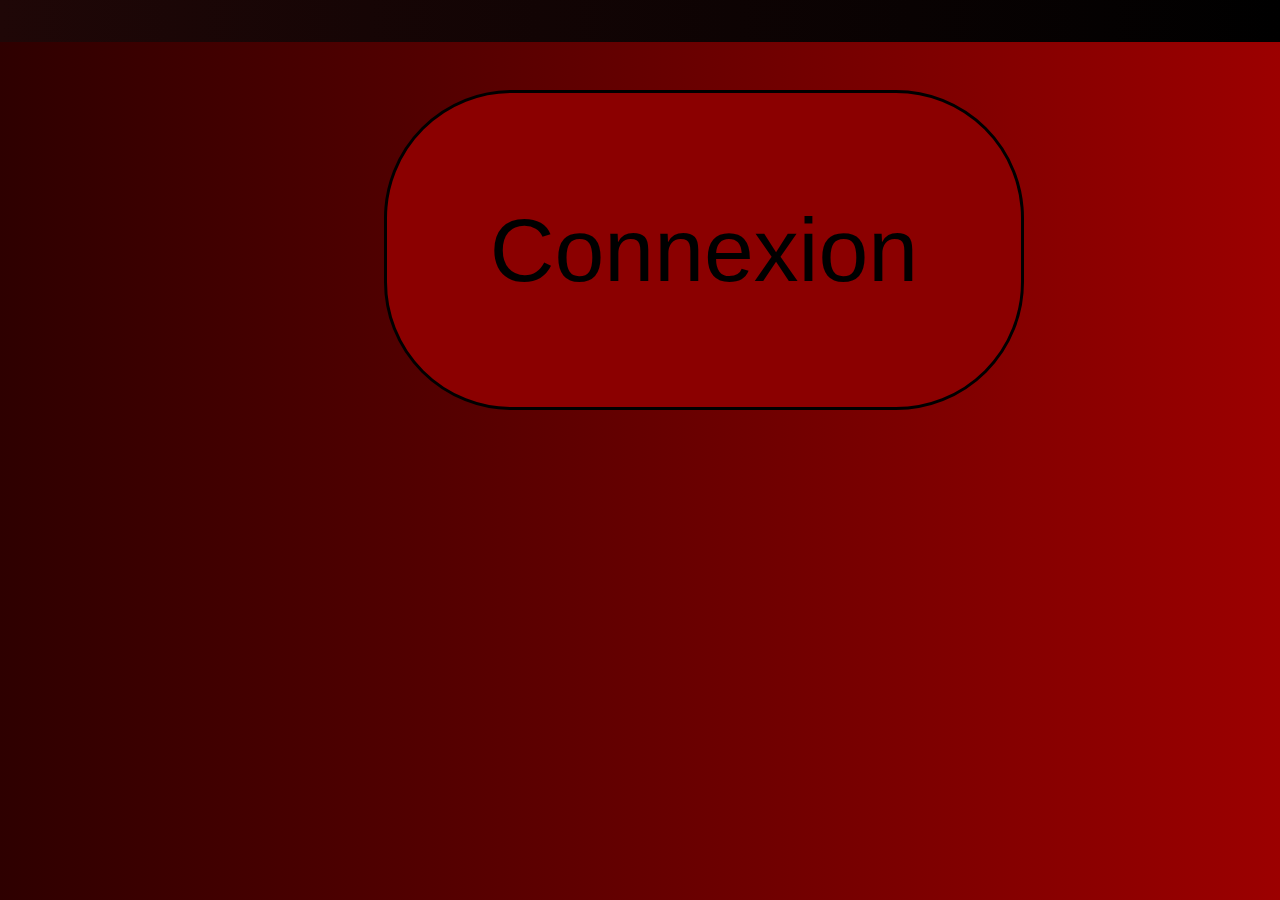
<file: Site pour quiz PHP/index.html>
<!DOCTYPE html>
<html lang="fr">
<head>
    <meta charset="UTF-8">
    <meta name="viewport" content="width=device-width, initial-scale=1.0">
    <link rel="stylesheet" href="site.css">
    <title>Accueil</title>
</head>
<body></body>
    <p></p>
    <div class="header_accueil">
    <div class="connexion-box2">
        <button class="button-mainlogin" onclick="window.location.href='connexion.html'">Connexion</button>
    </div>
    
</body>
</html>
</file>
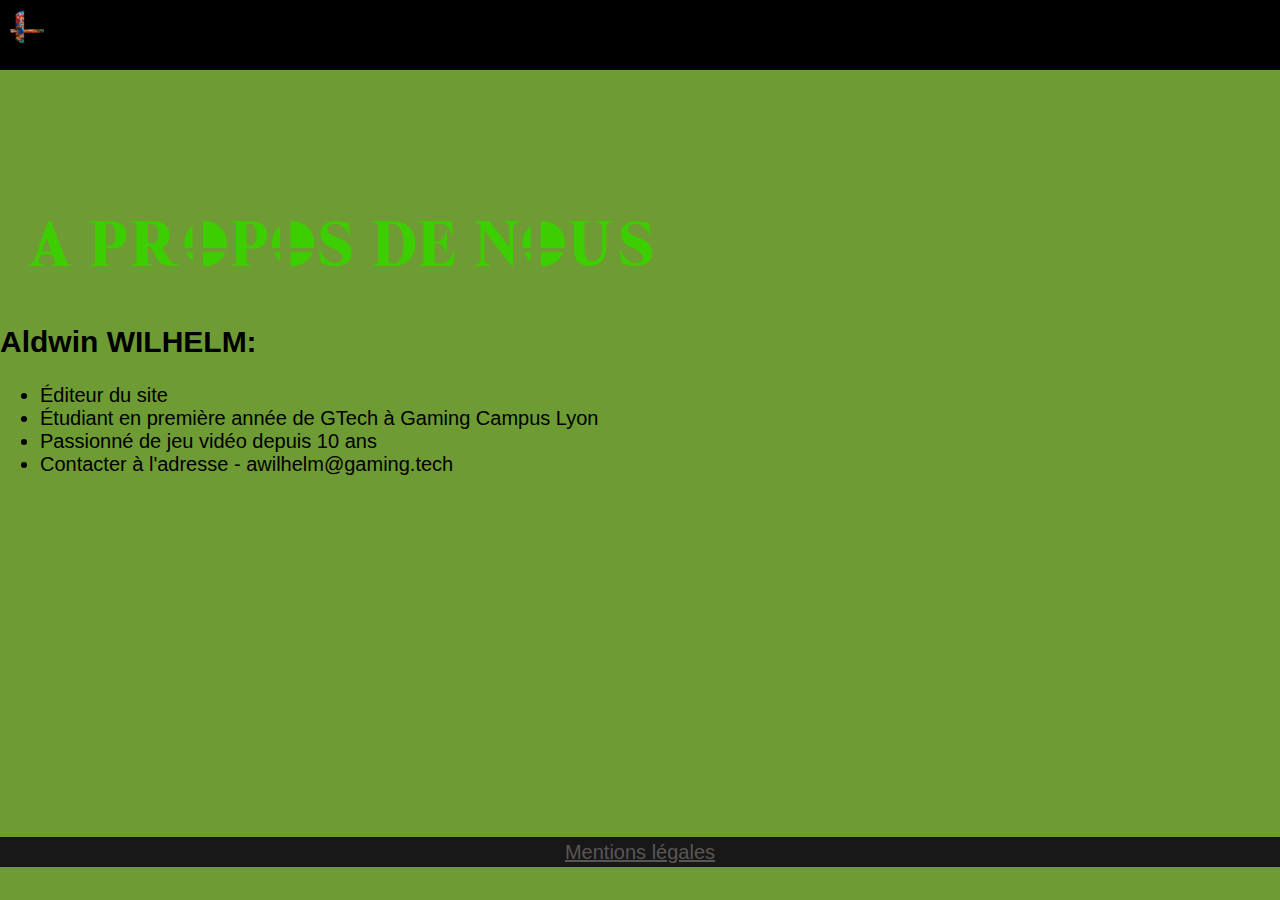
<file: aproposdenous.html>
<!DOCTYPE html>

<link href="projet-smash.css" rel="stylesheet" type="text/css" />
<html>
  

  <head>
    
    <title>A propos de nous</title>
    <div class="bend">
      <a href="projet-smash.html">
      <img src="images/logo_smash.png" alt="Home Icon" class="icon" width="70"> 
      </a>
    </div>
  
    <div class="titlevert"><img src="images/aproposdenous.png"></div>
  </head>
   
  <body>
    <style>
      body{
        position: absolute;
        background-color: rgb(110, 155, 51) ;
        top: 20%;
        height: 73%;
        width: 100%;
        font: oblique;
        font-size: 20px;
        font-family: Impact, Haettenschweiler, 'Arial Narrow Bold', sans-serif;
        color: rgb(0, 0, 0);
      }
    </style>
    <h2>Aldwin WILHELM:</h2>
    <ul>
    <li>Éditeur du site</li>
    <li>Étudiant en première année de GTech à Gaming Campus Lyon</li>
    <li>Passionné de jeu vidéo depuis 10 ans</li>
    <li>Contacter à l'adresse - awilhelm@gaming.tech</li> 
    </ul>
    <footer>
  <div class="footer">
    <a href="mentionslegal.html" class="legal-link">Mentions légales</a> </div>
  </footer>
  </body>
</file>
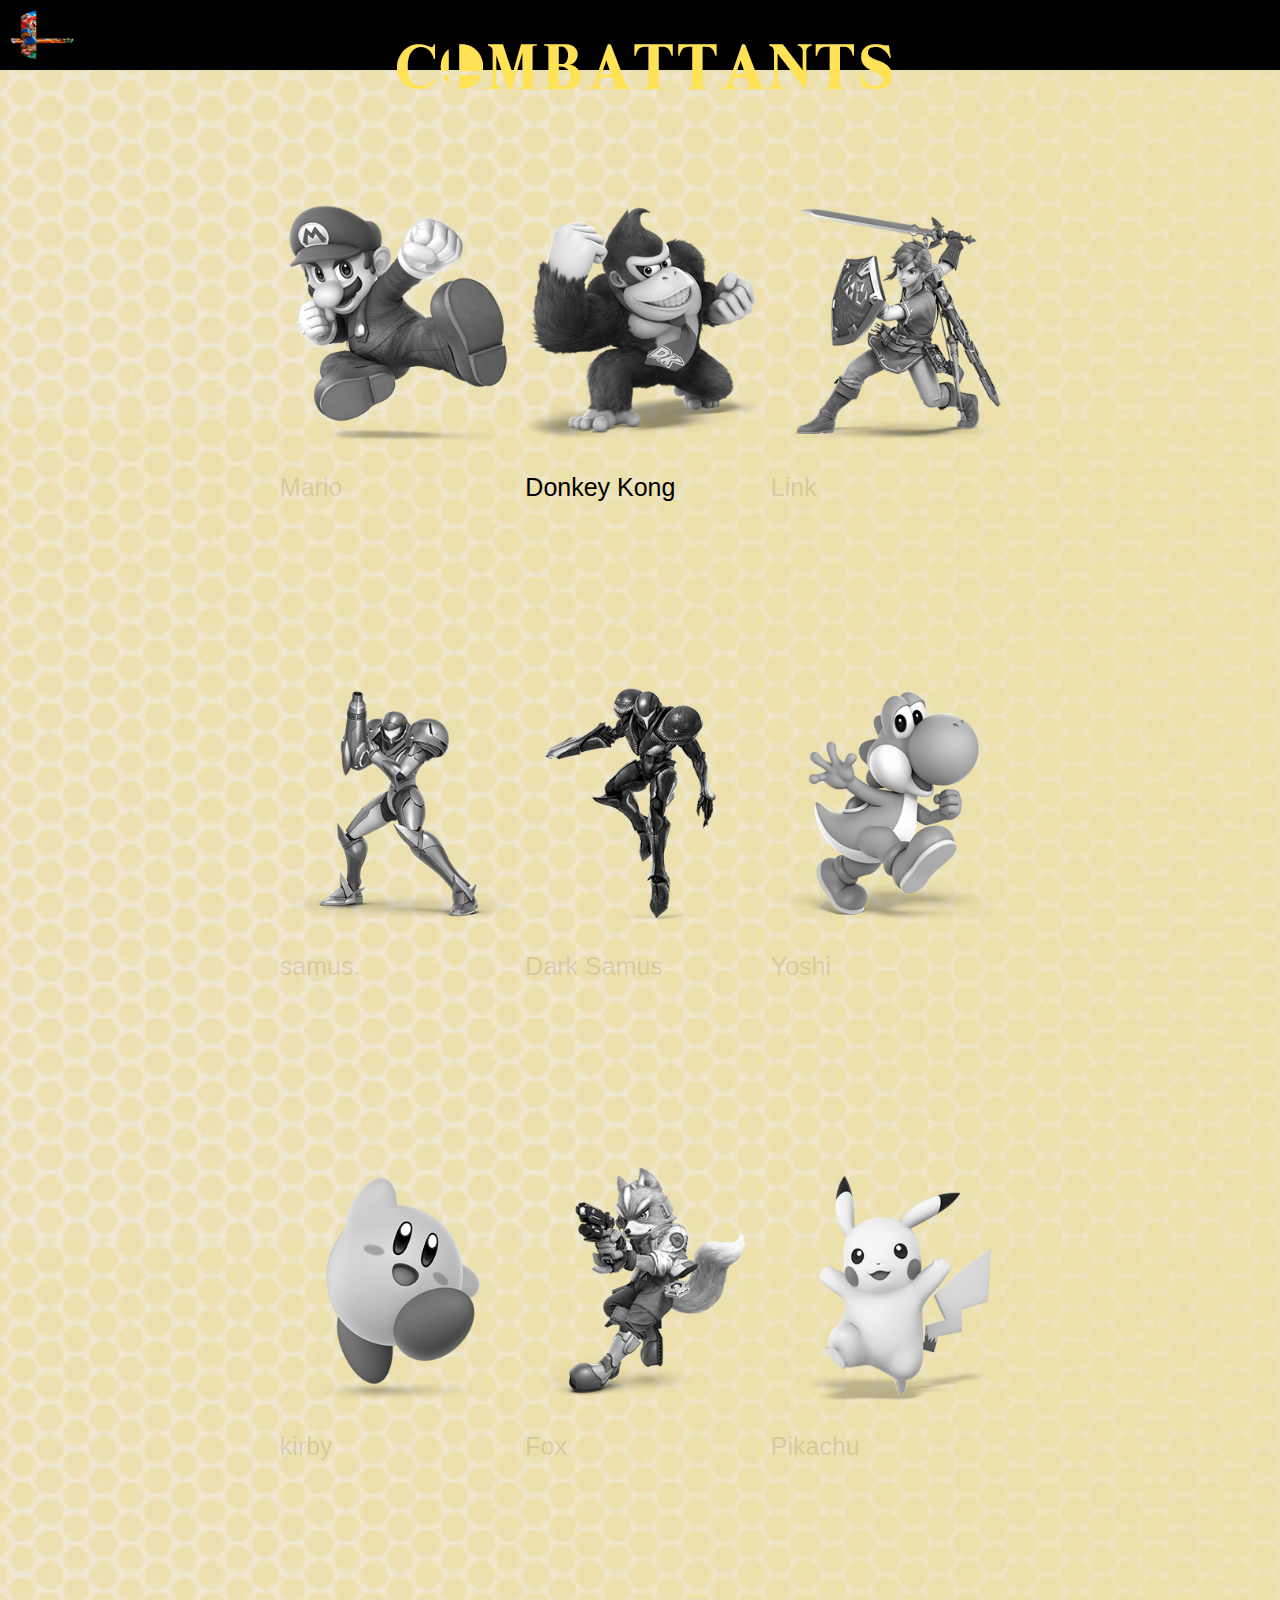
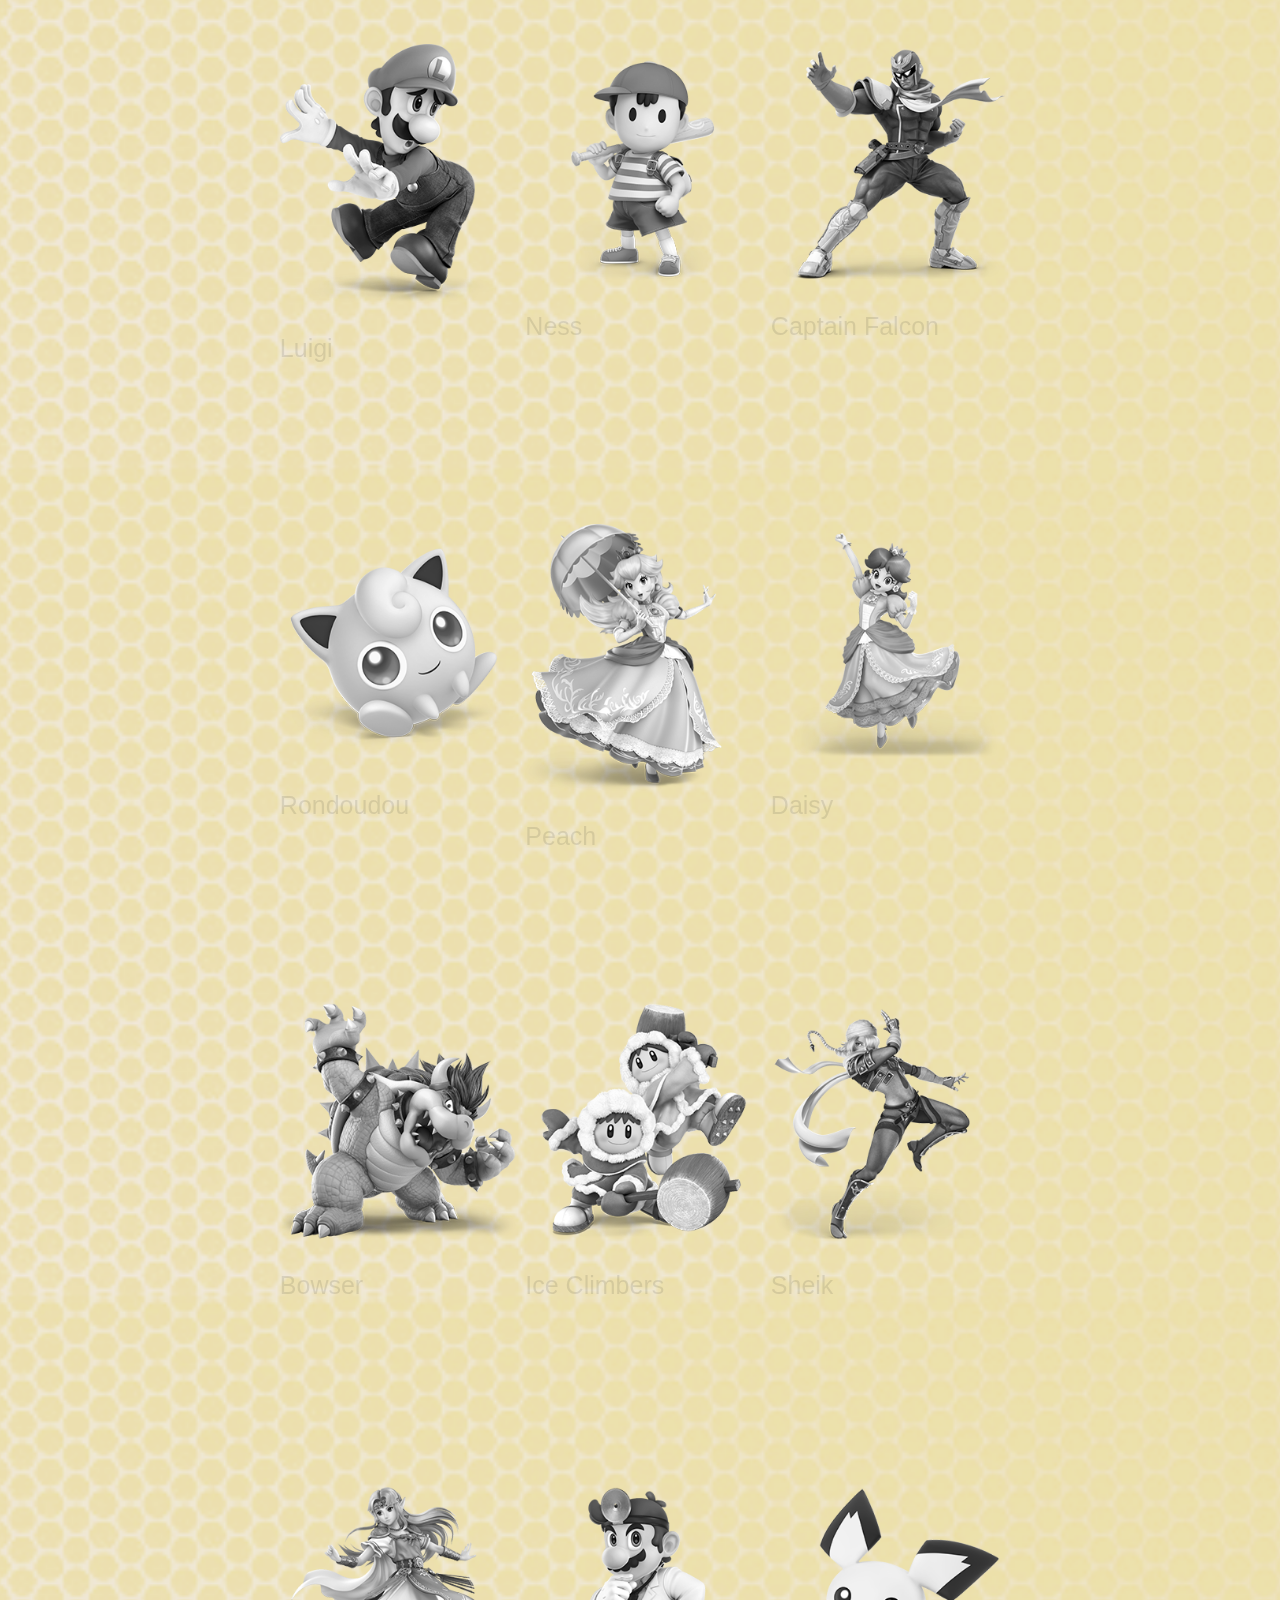
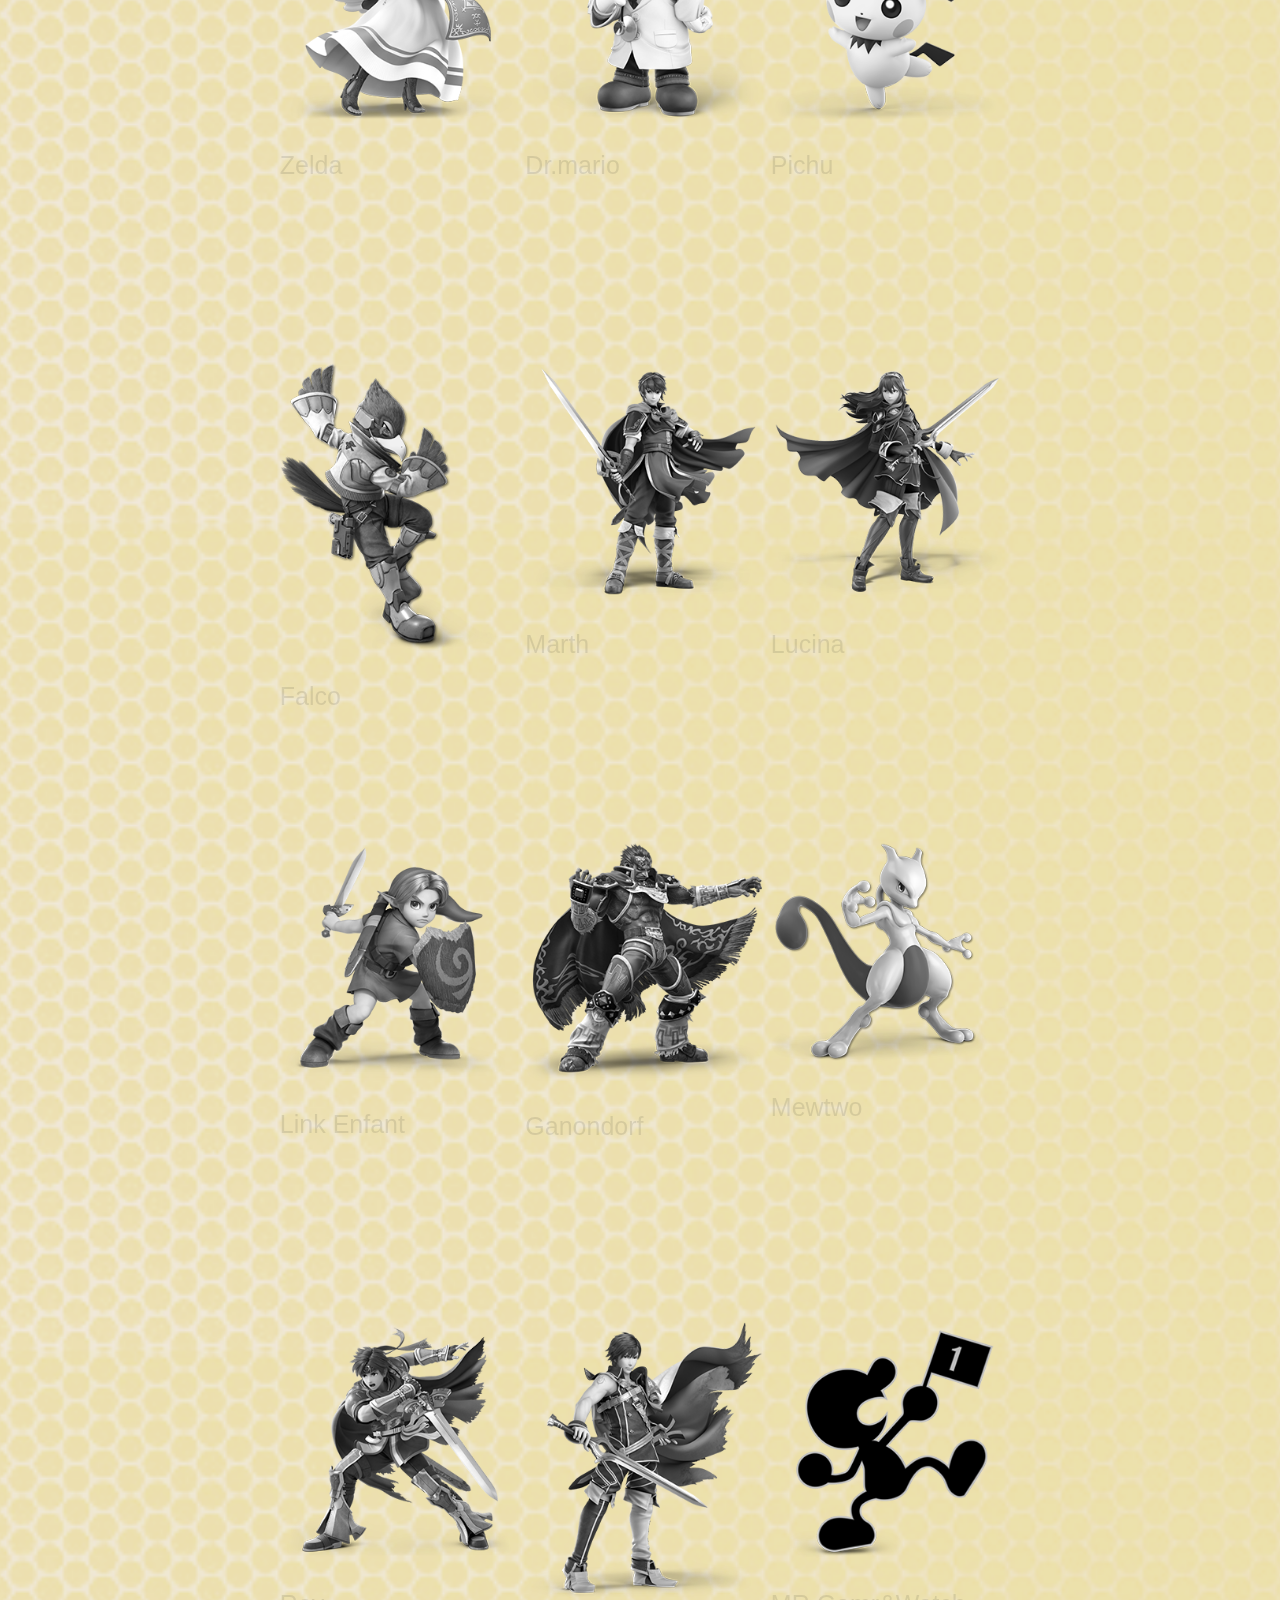
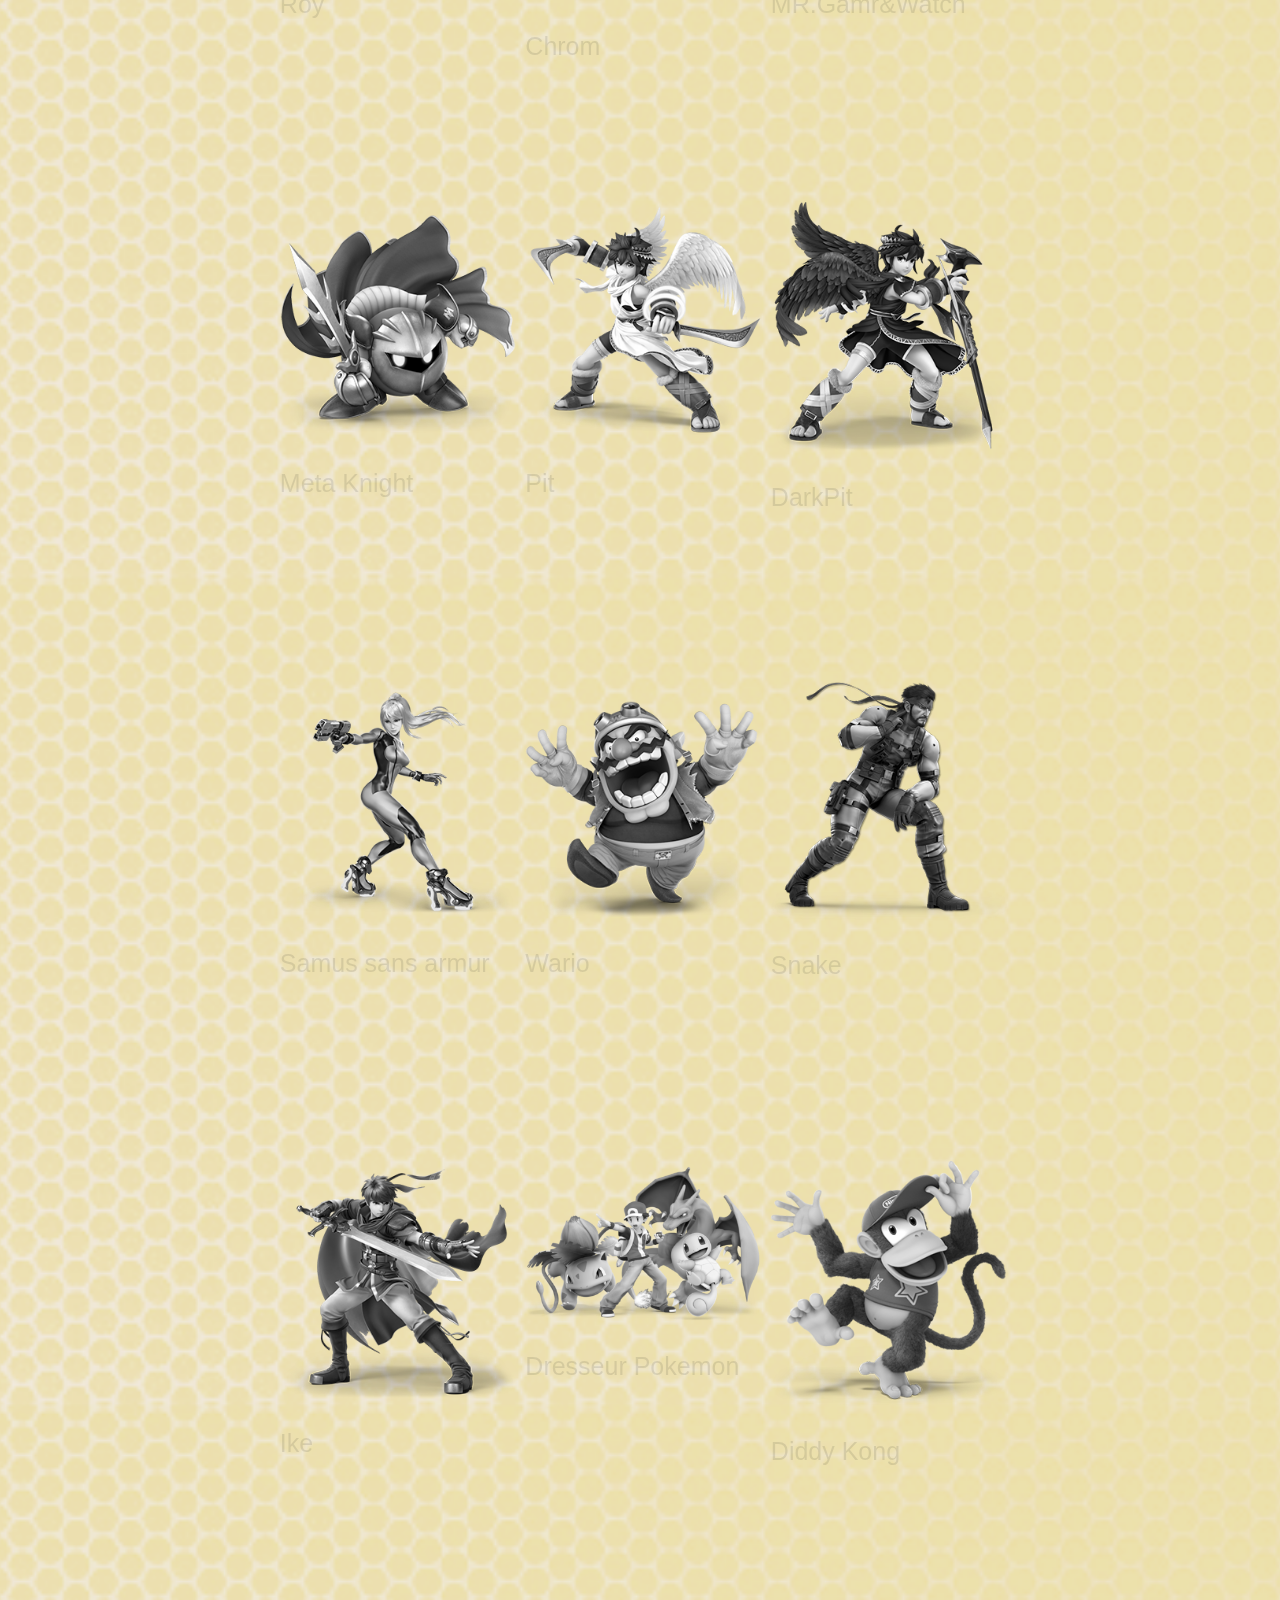
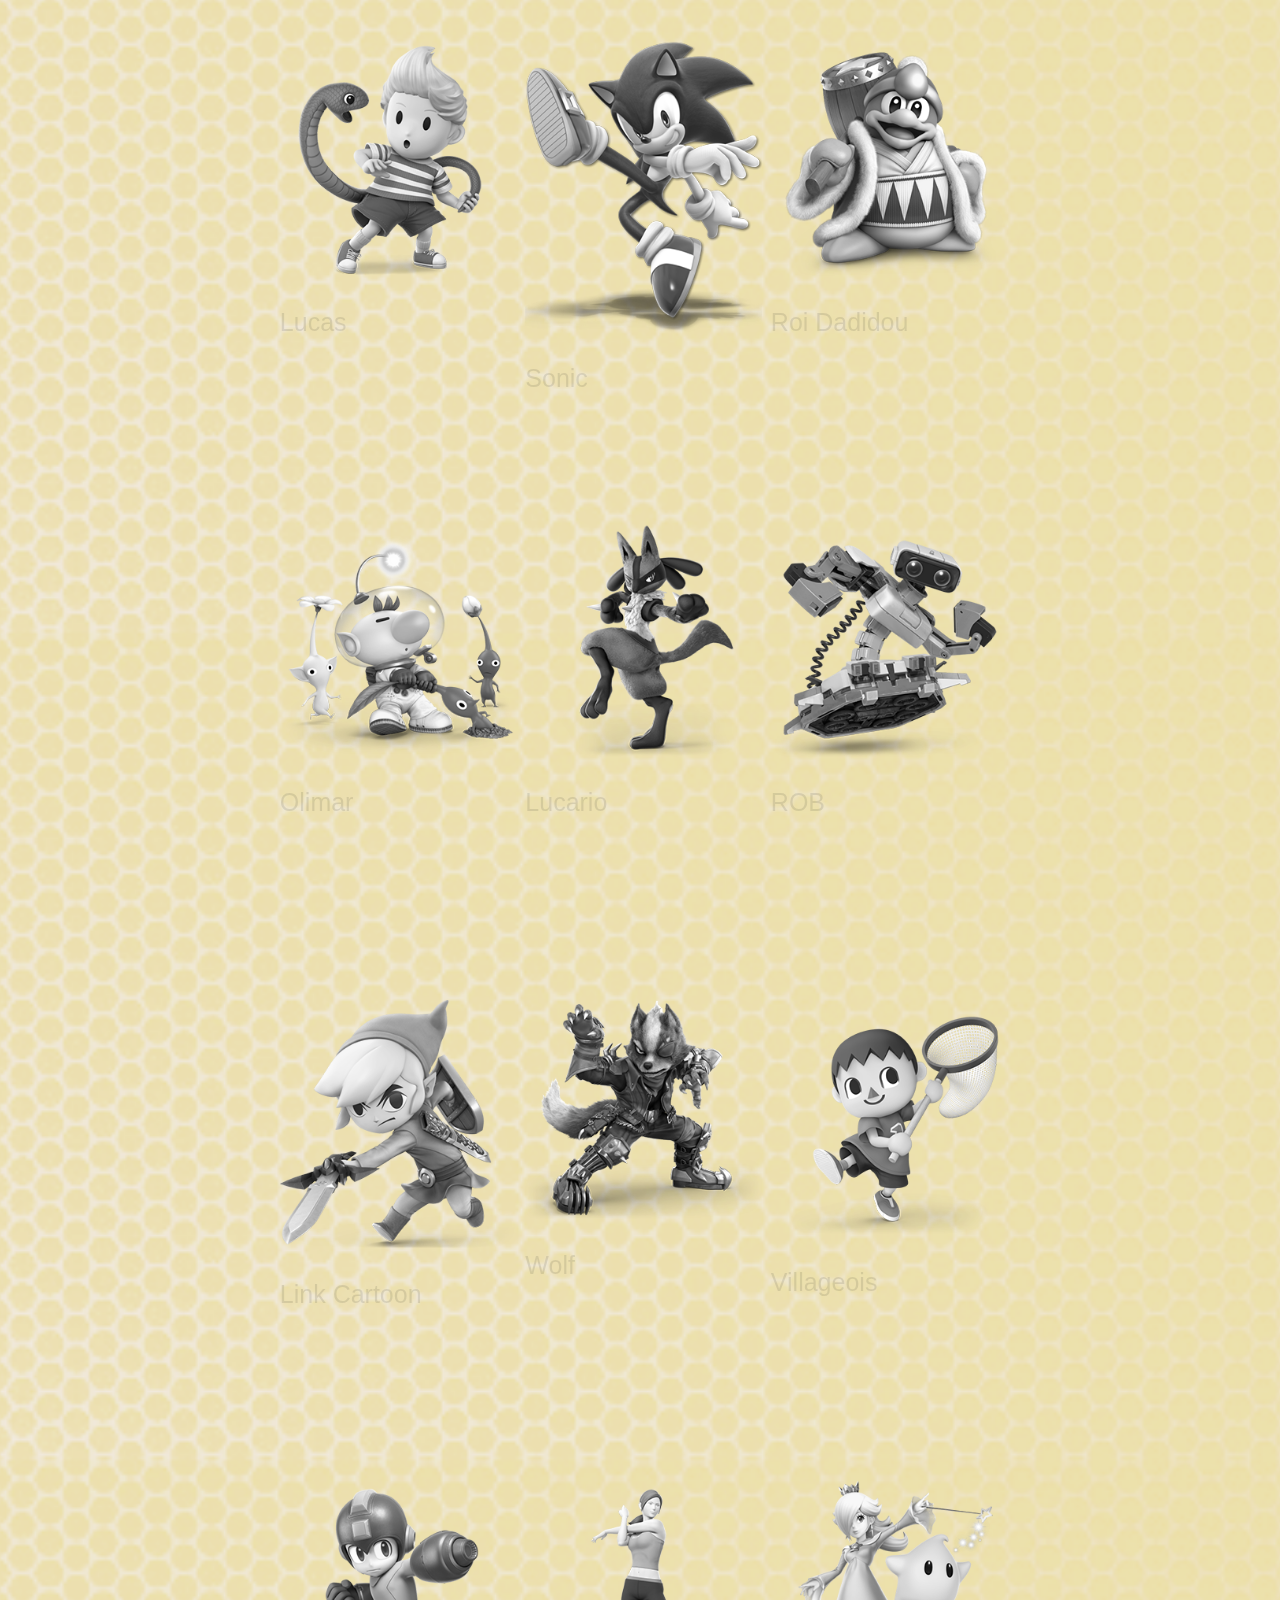
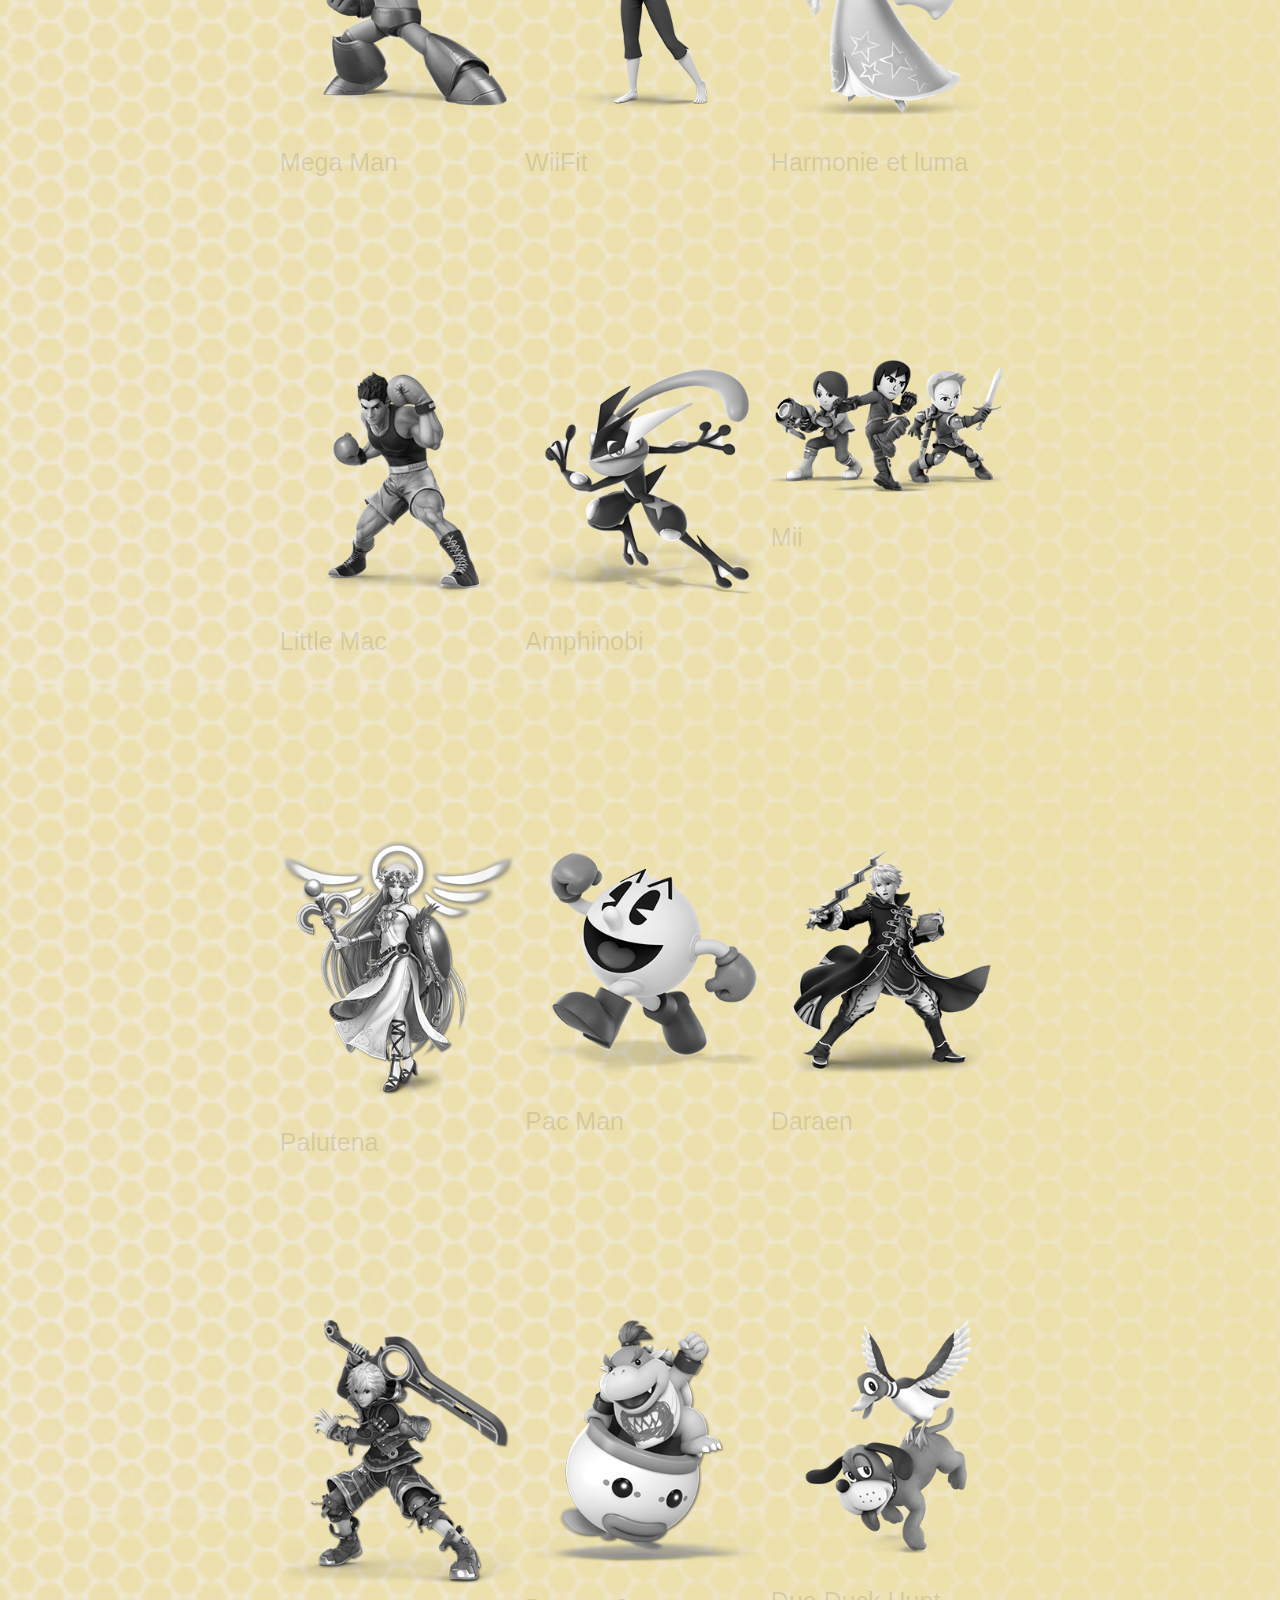
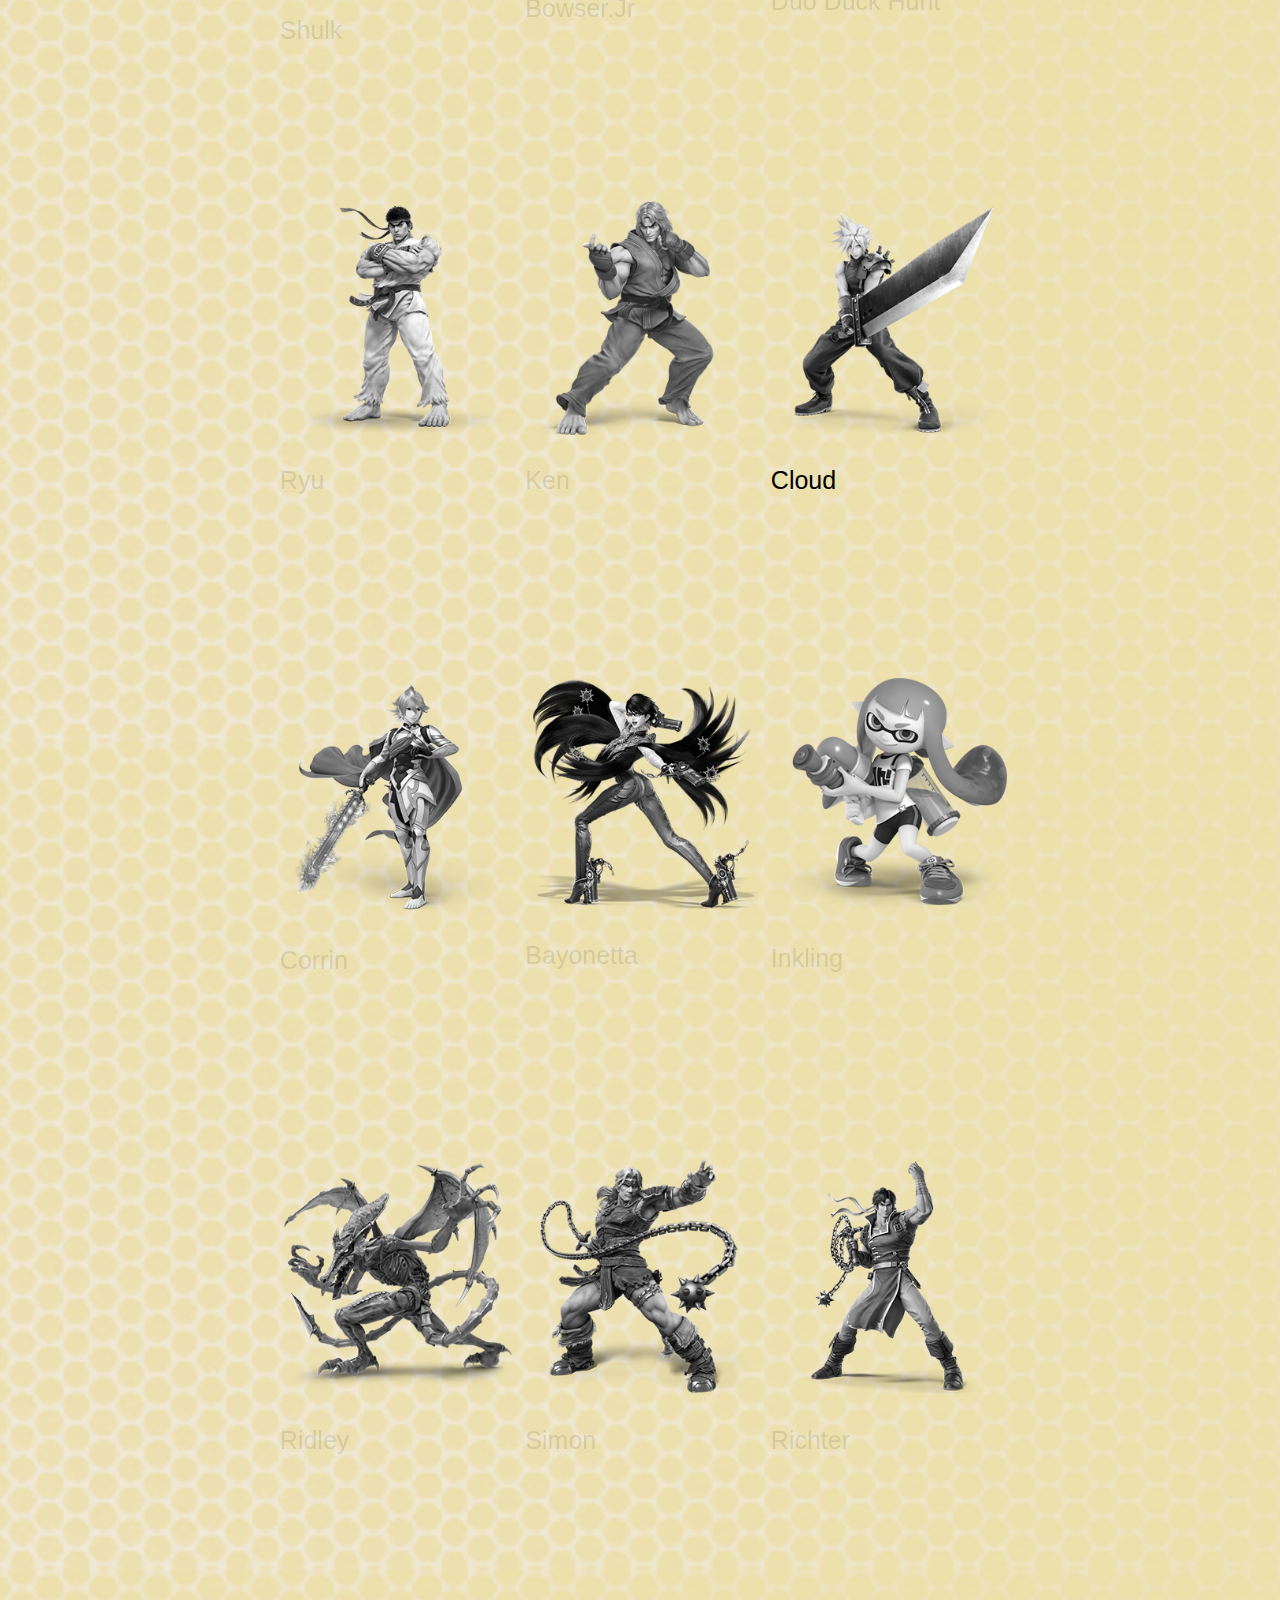
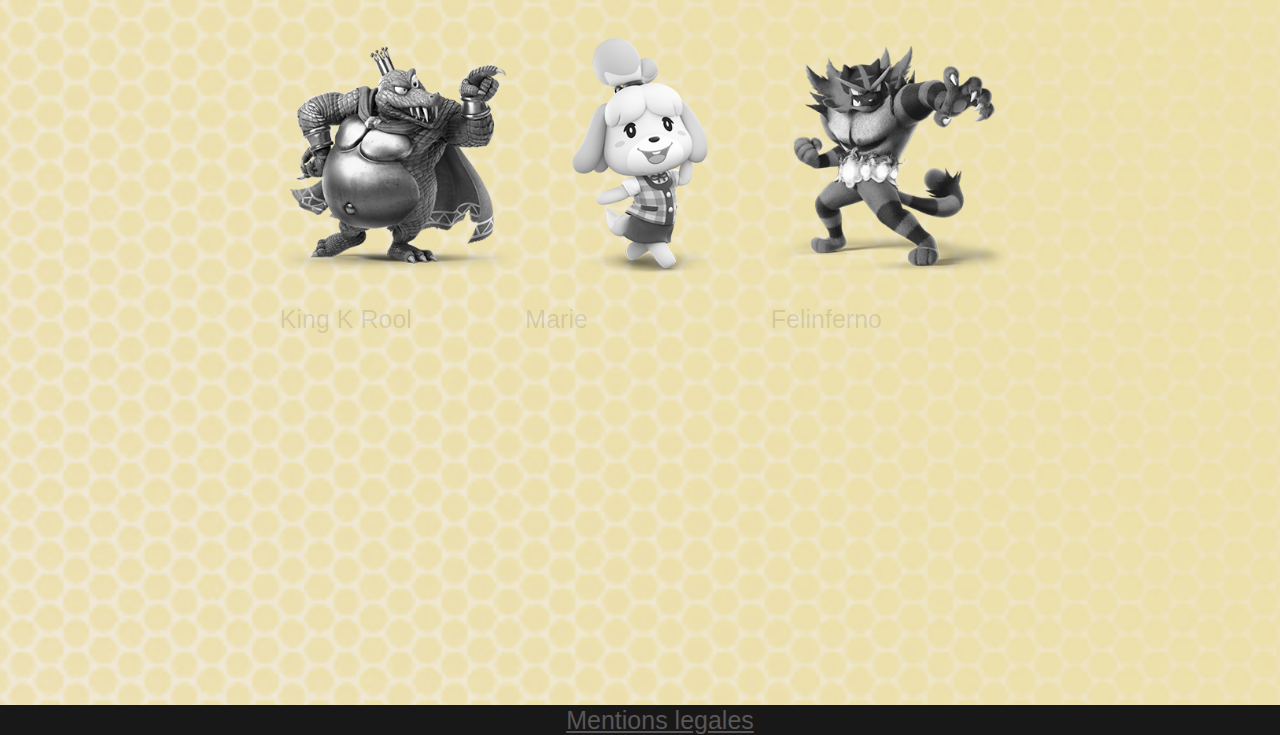
<file: combatants.html>
<!DOCTYPE html>
<meta charset="utf-8">
<link href="projet-smash.css" rel="stylesheet" type="text/css" />
<html lang="fr">
  
<head>
  <title>Combatants</title>
  <div class="bend">
    <img src="images/logo_smash.png" alt="Home Icon" onclick="location.href='index.html';">
  </div>
  <div class="title">
    <img src="images/combattants.png" alt="texte mentions legal">
  </div>
</head>

<body class="Combatants">
  <ul class="persoul" class="yellow">
    <li class="persoli">
      <div class="container">
        <div class="persodiv">
          <img src="images/Mario-2.png" alt="Mario">
          <p class="transparent">Mario</p>
        </div>
        <div class="persodiv">
          <img src="images/DonkeyKong-1.png" alt="Donkey Kong">
          <p>Donkey Kong</p>
        </div>
        <div class="persodiv">
          <img src="images/Link-2.png" alt="Link">
          <p class="transparent">Link</p>
        </div>
      </div>
    </li>
    <li class="persoli">
      <div class="container">
        <div class="persodiv">
          <img src="images/Samus-2.png" alt="Samus">
          <p class="transparent">samus.</p>
        </div>
        <div class="persodiv">
          <img src="images/DarkSamus-1.png" alt="Dark Samus">
          <p class="transparent">Dark Samus</p>
        </div>
        <div class="persodiv">
          <img src="images/Yoshi-2.png" alt="Yoshi">
          <p class="transparent">Yoshi</p>
        </div>
      </div>
    </li>
    <li class="persoli">
      <div class="container">
        <div class="persodiv">
          <img src="images/Kirby-2.png" alt="kirby">
          <p class="transparent">kirby</p>
        </div>
        <div class="persodiv">
          <img src="images/Fox-2.png" alt="Fox">
          <p class="transparent">Fox</p>
        </div>
        <div class="persodiv">
          <img src="images/Pikachu-2.png" alt="Pikachu">
          <p class="transparent">Pikachu</p>
        </div>
      </div>
    </li>
    <li class="persoli">
      <div class="container">
        <div class="persodiv">
          <img src="images/Luigi-2.png" alt="Luigi">
          <p class="transparent">Luigi</p>
        </div>
        <div class="persodiv">
          <img src="images/Ness-2.png" alt="Ness">
          <p class="transparent">Ness</p>
        </div>
        <div class="persodiv">
          <img src="images/CaptainFalcon-1.png" alt="Captain Falcon">
          <p class="transparent">Captain Falcon</p>
        </div>
      </div>
    </li>
    <li class="persoli">
      <div class="container">
        <div class="persodiv">
          <img src="images/Rondoudou.png" alt="Rondoudou">
          <p class="transparent">Rondoudou</p>
        </div>
        <div class="persodiv">
          <img src="images/Peach-2.png" alt="Peach">
          <p class="transparent">Peach</p>
        </div>
        <div class="persodiv">
          <img src="images/Daisy-2.png" alt="Daisy">
          <p class="transparent">Daisy</p>
        </div>
      </div>
    </li>
    <li class="persoli">
      <div class="container">
        <div class="persodiv">
          <img src="images/Bowser-1.png" alt="Bowser">
          <p class="transparent">Bowser</p>
        </div>
        <div class="persodiv">
          <img src="images/IceClimbers.png" alt="Ice Climbers">
          <p class="transparent">Ice Climbers</p>
        </div>
        <div class="persodiv">
          <img src="images/Sheik-2.png" alt="Sheik">
          <p class="transparent">Sheik</p>
        </div>
      </div>
    </li>
    <li class="persoli">
      <div class="container">
        <div class="persodiv">
          <img src="images/Zelda-2.png" alt="Zelda">
          <p class="transparent">Zelda</p>
        </div>
        <div class="persodiv">
          <img src="images/Dr.Mario_.png" alt="Dr.Mario">
          <p class="transparent">Dr.mario</p>
        </div>
        <div class="persodiv">
          <img src="images/Pichu-2.png" alt="Pichu">
          <p class="transparent">Pichu</p>
        </div>
      </div>
    </li>
    <li class="persoli">
      <div class="container">
        <div class="persodiv">
          <img src="images/Falco-2.png" alt="Falco">
          <p class="transparent">Falco</p>
        </div>
        <div class="persodiv">
          <img src="images/Marth-2.png" alt="Marth">
          <p class="transparent">Marth</p>
        </div>
        <div class="persodiv">
          <img src="images/Lucina-2.png" alt="Lucina">
          <p class="transparent">Lucina</p>
        </div>
      </div>
    </li>
    <li class="persoli">
      <div class="container">
        <div class="persodiv">
          <img src="images/LinkEnfant.png" alt="Link Enfant">
          <p class="transparent">Link Enfant</p>
        </div>
        <div class="persodiv">
          <img src="images/Ganondorf-1.png" alt="Ganondorf">
          <p class="transparent">Ganondorf</p>
        </div>
        <div class="persodiv">
          <img src="images/Mewtwo-2.png" alt="Mewtwo">
          <p class="transparent">Mewtwo</p>
        </div>
      </div>
    </li>
    <li class="persoli">
      <div class="container">
        <div class="persodiv">
          <img src="images/Roy-2.png" alt="Roy">
          <p class="transparent">Roy</p>
        </div>
        <div class="persodiv">
          <img src="images/Chrom-2.png" alt="Chrom">
          <p class="transparent">Chrom</p>
        </div>
        <div class="persodiv">
          <img src="images/GameWatch-1.png" alt="MR.Gamr&Watch">
          <p class="transparent">MR.Gamr&Watch</p>
        </div>
      </div>
    </li>
    <li class="persoli">
      <div class="container">
        <div class="persodiv">
          <img src="images/MetaKnight-2.png" alt="Meta Knight">
          <p class="transparent">Meta Knight</p>
        </div>
        <div class="persodiv">
          <img src="images/Pit-2.png" alt="Pit">
          <p class="transparent">Pit</p>
        </div>
        <div class="persodiv">
          <img src="images/DarkPit-1.png" alt="DarkPit">
          <p class="transparent">DarkPit</p>
        </div>
      </div>
    </li>
    <li class="persoli">
      <div class="container">
        <div class="persodiv">
          <img src="images/ZeroSuitSamus-1.png" alt="Samus sans armur">
          <p class="transparent">Samus sans armur</p>
        </div>
        <div class="persodiv">
          <img src="images/Wario-2.png" alt="Wario">
          <p class="transparent">Wario</p>
        </div>
        <div class="persodiv">
          <img src="images/Snake-2.png" alt="Snake">
          <p class="transparent">Snake</p>
        </div>
      </div>
    </li>
    <li class="persoli">
      <div class="container">
        <div class="persodiv">
          <img src="images/Ike-2.png" alt="Ike">
          <p class="transparent">Ike</p>
        </div>
        <div class="persodiv">
          <img src="images/PokemonTrainer_SSBU.png" alt="Dresseur Pokemon">
          <p class="transparent">Dresseur Pokemon</p>
        </div>
        <div class="persodiv">
          <img src="images/DiddyKong-1.png" alt="Diddy Kong">
          <p class="transparent">Diddy Kong</p>
        </div>
      </div>
    </li>
    <li class="persoli">
      <div class="container">
        <div class="persodiv">
          <img src="images/Lucas-2.png" alt="Lucas">
          <p class="transparent">Lucas</p>
        </div>
        <div class="persodiv">
          <img src="images/Sonic-1.png" alt="Sonic">
          <p class="transparent">Sonic</p>
        </div>
        <div class="persodiv">
          <img src="images/Dadidou.png" alt="Roi Dadidou">
          <p class="transparent">Roi Dadidou</p>
        </div>
      </div>
    </li>
    <li class="persoli">
      <div class="container">
        <div class="persodiv">
          <img src="images/Olimar-1.png" alt="Olimar">
          <p class="transparent">Olimar</p>
        </div>
        <div class="persodiv">
          <img src="images/Lucario-2.png" alt="Lucario">
          <p class="transparent">Lucario</p>
        </div>
        <div class="persodiv">
          <img src="images/ROB-1.png" alt="ROB">
          <p class="transparent">ROB</p>
        </div>
      </div>
    </li>
    <li class="persoli">
      <div class="container">
        <div class="persodiv">
          <img src="images/LinkCartoon.png" alt="Link Cartoon">
          <p class="transparent">Link Cartoon</p>
        </div>
        <div class="persodiv">
          <img src="images/Wolf-2.png" alt="Wolf">
          <p class="transparent">Wolf</p>
        </div>
        <div class="persodiv">
          <img src="images/Villageois-1.png" alt="Villageois">
          <p class="transparent">Villageois</p>
        </div>
      </div>
    </li>
    <li class="persoli">
      <div class="container">
        <div class="persodiv">
          <img src="images/MegaMan-1.png" alt="Mega Man">
          <p class="transparent">Mega Man</p>
        </div>
        <div class="persodiv">
          <img src="images/WiiFit-1.png" alt="WiiFit">
          <p class="transparent">WiiFit</p>
        </div>
        <div class="persodiv">
          <img src="images/Harmonie.png" alt="Harmonie et luma">
          <p class="transparent">Harmonie et luma</p>
        </div>
      </div>
    </li>
    <li class="persoli">
      <div class="container">
        <div class="persodiv">
          <img src="images/LittleMac-2.png" alt="Little Mac">
          <p class="transparent">Little Mac</p>
        </div>
        <div class="persodiv">
          <img src="images/Amphinobi.png" alt="Amphinobi">
          <p class="transparent">Amphinobi</p>
        </div>
        <div class="persodiv">
          <img src="images/MiiFighters.png" alt="Mii">
          <p class="transparent">Mii</p>
        </div>
      </div>
    </li>
    <li class="persoli">
      <div class="container">
        <div class="persodiv">
          <img src="images/Palutena-2.png" alt="Palutena-2">
          <p class="transparent">Palutena</p>
        </div>
        <div class="persodiv">
          <img src="images/PacMan-2.png" alt="PacMan">
          <p class="transparent">Pac Man</p>
        </div>
        <div class="persodiv">
          <img src="images/Daraen.png" alt="Daraen">
          <p class="transparent">Daraen</p>
        </div>
      </div>
    </li>
    <li class="persoli">
      <div class="container">
        <div class="persodiv">
          <img src="images/Shulk-2.png" alt="Shulk">
          <p class="transparent">Shulk</p>
        </div>
        <div class="persodiv">
          <img src="images/BowserJr..png" alt="Bowser.Jr">
          <p class="transparent">Bowser.Jr</p>
        </div>
        <div class="persodiv">
          <img src="images/DuckHunt-2.png" alt="Duo Duck Hunt">
          <p class="transparent">Duo Duck Hunt</p>
        </div>
      </div>
    </li>
    <li class="persoli">
      <div class="container">
        <div class="persodiv">
          <img src="images/Ryu-4.png" alt="Ryu">
          <p class="transparent">Ryu</p>
        </div>
        <div class="persodiv">
          <img src="images/Ken-3.png" alt="Ken">
          <p class="transparent">Ken</p>
        </div>
        <div class="persodiv">
          <img src="images/Cloud-2.png" alt="Cloud">
          <p>Cloud</p>
        </div>
      </div>
    </li>
    <li class="persoli">
      <div class="container">
        <div class="persodiv">
          <img src="images/Corrin-1.png" alt="Corrin">
          <p class="transparent">Corrin</p>
        </div>
        <div class="persodiv">
          <img src="images/Bayonetta-2.png" alt="Bayonetta">
          <p class="transparent">Bayonetta</p>
        </div>
        <div class="persodiv">
          <img src="images/Inkling-2.png" alt="Inkling">
          <p class="transparent">Inkling</p>
        </div>
      </div>
    </li>
    <li class="persoli">
      <div class="container">
        <div class="persodiv">
          <img src="images/Ridley-2.png" alt="Ridley">
          <p class="transparent">Ridley</p>
        </div>
        <div class="persodiv">
          <img src="images/Simon-2.png" alt="Simon">
          <p class="transparent">Simon</p>
        </div>
        <div class="persodiv">
          <img src="images/Richter-2.png" alt="Richter">
          <p class="transparent">Richter</p>
        </div>
      </div>
    </li>
    <li class="persoli">
      <div class="container">
        <div class="persodiv">
          <img src="images/KRool-1.png" alt="King K Rool">
          <p class="transparent">King K Rool</p>
        </div>
        <div class="persodiv">
          <img src="images/Marie.png" alt="Marie">
          <p class="transparent">Marie</p>
        </div>
        <div class="persodiv">
          <img src="images/Felinferno.png" alt="Felinferno">
          <p class="transparent">Felinferno</p>
        </div>
      </div>
    </li>
    <footer><div class="footerb">
      <a href="mentionslegal.html" class="legal-link">Mentions legales</a>
    </footer>
  </ul>
</body>
</file>
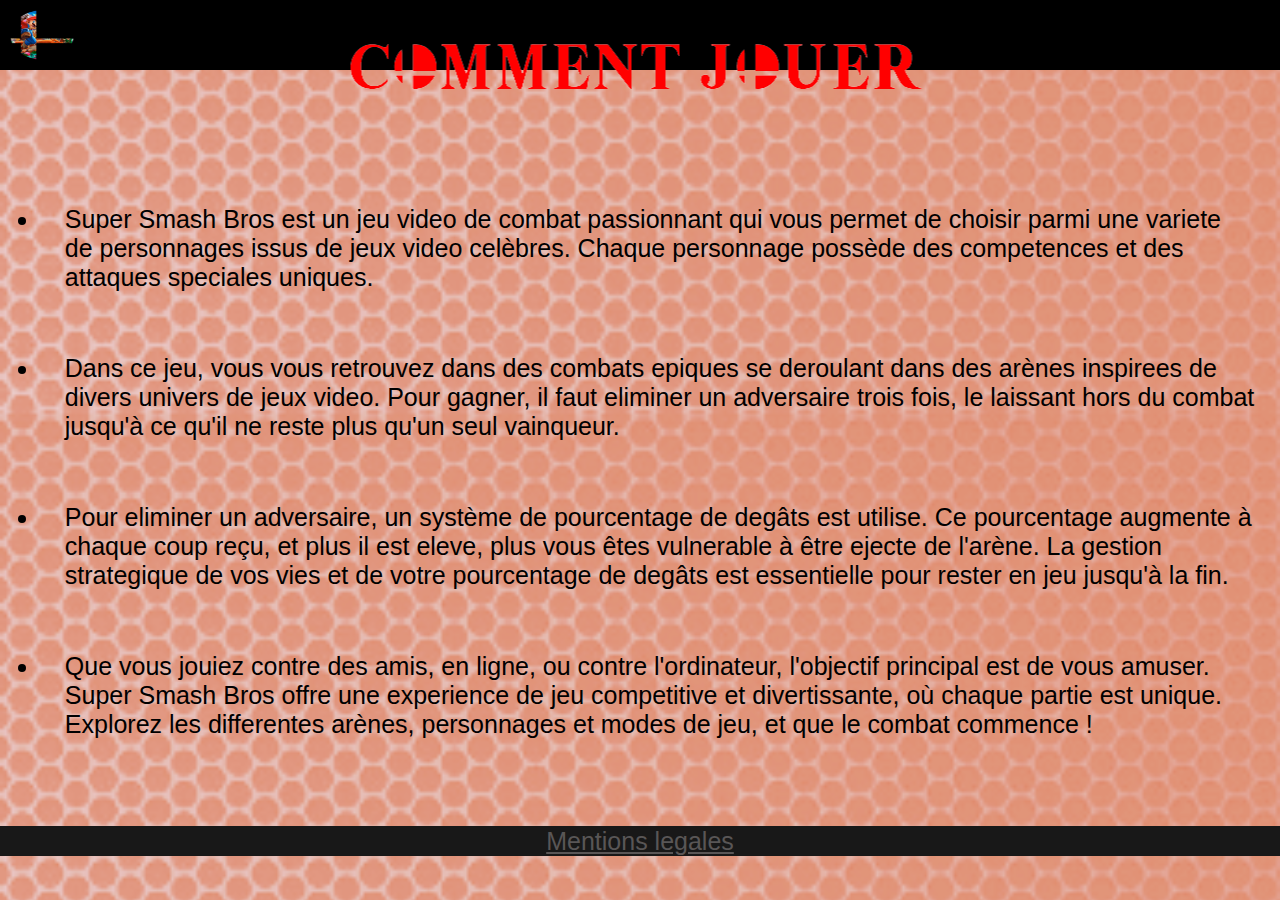
<file: commentjouer.html>
<!DOCTYPE html>
<meta charset="utf-8">
<link href="projet-smash.css" rel="stylesheet" type="text/css" />

<html lang="fr">
  <head>
    <title>Histoire</title>
    <div class="bend">
        <img src="images/logo_smash.png" alt="Home Icon" onclick="location.href='index.html';">
    </div>
    <div class="title">
      <img src="images/comment jouer.png" alt="texte comment jouer">
    </div>
  </head>
  <body class="commentjouer">
    <div class="commentdiv">
      <ul>
        <li class="commentli">Super Smash Bros est un jeu video de combat passionnant qui vous permet de choisir parmi une variete de personnages issus de jeux video celèbres. Chaque personnage possède des competences et des attaques speciales uniques.</li>
        <li class="commentli">Dans ce jeu, vous vous retrouvez dans des combats epiques se deroulant dans des arènes inspirees de divers univers de jeux video. Pour gagner, il faut eliminer un adversaire trois fois, le laissant hors du combat jusqu'à ce qu'il ne reste plus qu'un seul vainqueur.</li>
        <li class="commentli">Pour eliminer un adversaire, un système de pourcentage de degâts est utilise. Ce pourcentage augmente à chaque coup reçu, et plus il est eleve, plus vous êtes vulnerable à être ejecte de l'arène. La gestion strategique de vos vies et de votre pourcentage de degâts est essentielle pour rester en jeu jusqu'à la fin.</li>
        <li class="commentli">Que vous jouiez contre des amis, en ligne, ou contre l'ordinateur, l'objectif principal est de vous amuser. Super Smash Bros offre une experience de jeu competitive et divertissante, où chaque partie est unique. Explorez les differentes arènes, personnages et modes de jeu, et que le combat commence !</li>
        <footer>
          <a href="mentionslegal.html" class="legal-link">Mentions legales</a>
        </footer>
    </ul>
    </div>  
  </body>
</file>
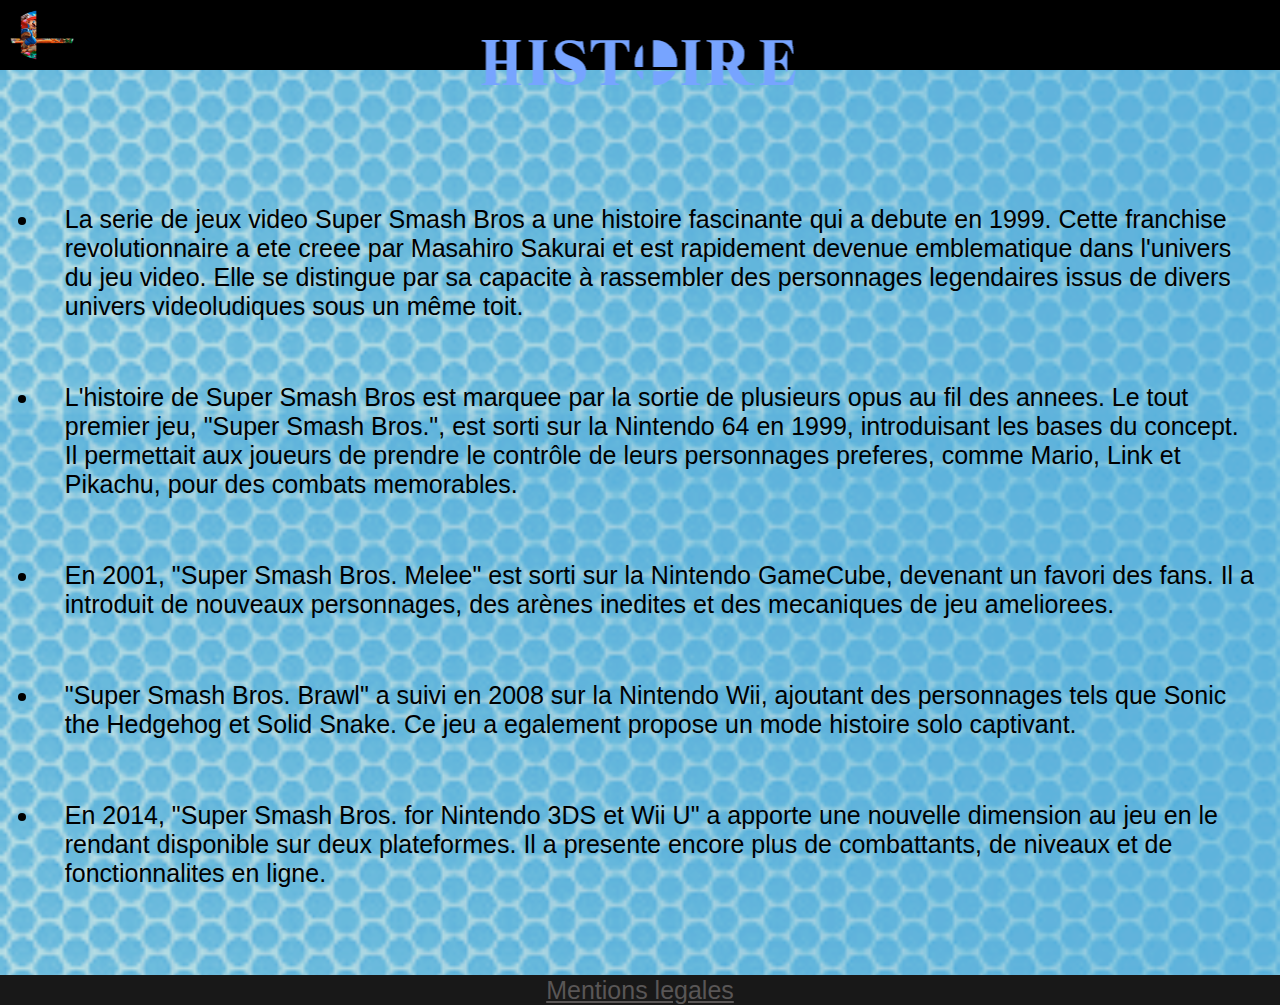
<file: histoire.html>
<!DOCTYPE html>
<meta charset="utf-8">
<link href="projet-smash.css" rel="stylesheet" type="text/css" />

<html lang="fr">
  <head>
    <title>Histoire</title>
    <div class="bend">
        <img src="images/logo_smash.png" alt="Home Icon" onclick="location.href='index.html';">
    </div>
    <div class="title">
      <img src="images/histoire.png" alt="texte histoire">
    </div>
  </head>
  <body class="histoire">
    <div class="histdiv">
      <ul>
        <li class="histli">La serie de jeux video Super Smash Bros a une histoire fascinante qui a debute en 1999. Cette franchise revolutionnaire a ete creee par Masahiro Sakurai et est rapidement devenue emblematique dans l'univers du jeu video. Elle se distingue par sa capacite à rassembler des personnages legendaires issus de divers univers videoludiques sous un même toit.</li>
        <li class="histli">L'histoire de Super Smash Bros est marquee par la sortie de plusieurs opus au fil des annees. Le tout premier jeu, "Super Smash Bros.", est sorti sur la Nintendo 64 en 1999, introduisant les bases du concept. Il permettait aux joueurs de prendre le contrôle de leurs personnages preferes, comme Mario, Link et Pikachu, pour des combats memorables.</li>
        <li class="histli">En 2001, "Super Smash Bros. Melee" est sorti sur la Nintendo GameCube, devenant un favori des fans. Il a introduit de nouveaux personnages, des arènes inedites et des mecaniques de jeu ameliorees.</li>
        <li class="histli">"Super Smash Bros. Brawl" a suivi en 2008 sur la Nintendo Wii, ajoutant des personnages tels que Sonic the Hedgehog et Solid Snake. Ce jeu a egalement propose un mode histoire solo captivant.</li>
        <li class="histli">En 2014, "Super Smash Bros. for Nintendo 3DS et Wii U" a apporte une nouvelle dimension au jeu en le rendant disponible sur deux plateformes. Il a presente encore plus de combattants, de niveaux et de fonctionnalites en ligne. </li>
        <footer>
          <a href="mentionslegal.html" class="legal-link">Mentions legales</a>
        </footer>
    </ul>
    </div>  
  </body>
</file>
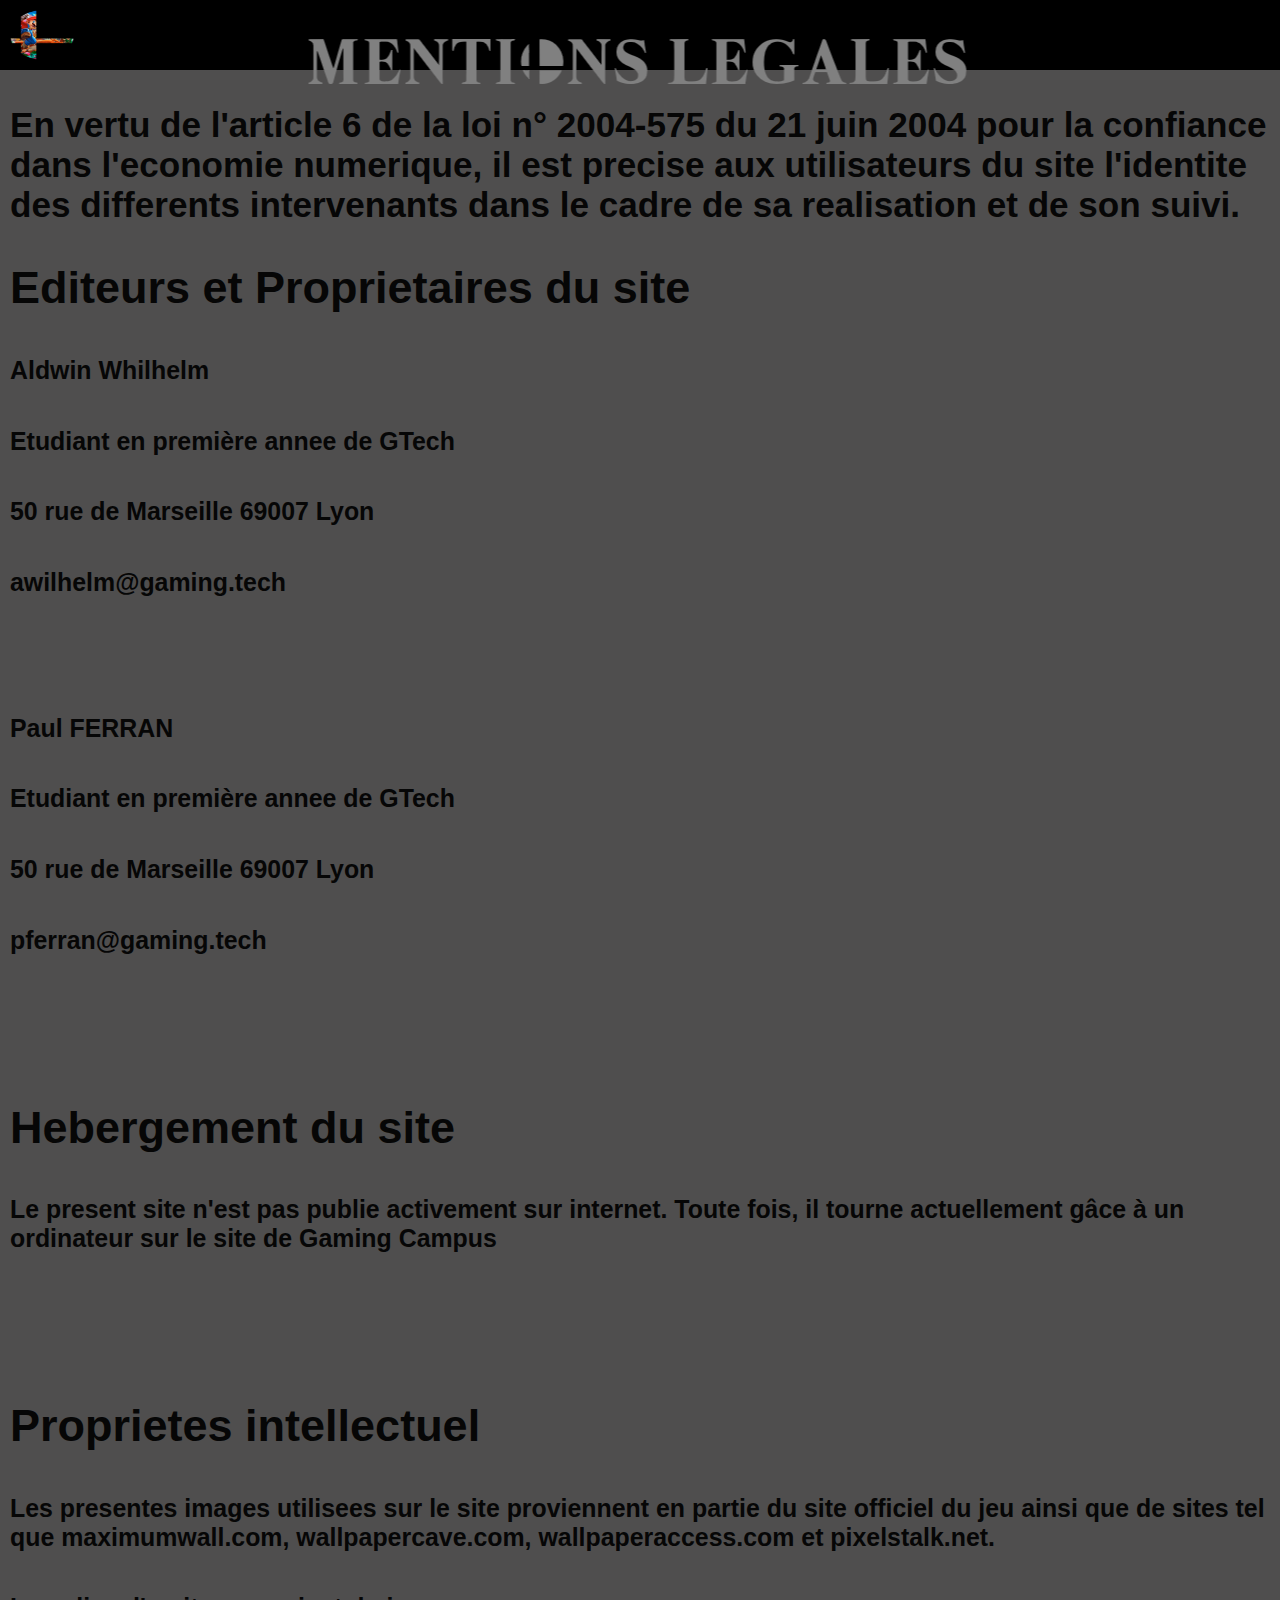
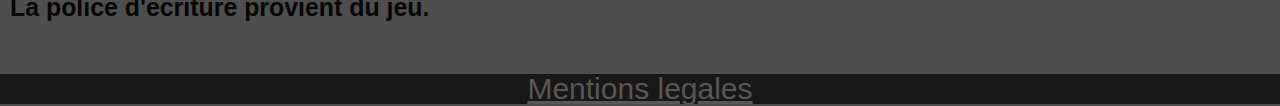
<file: mentionslegal.html>
<!DOCTYPE html>
<meta charset="utf-8">
<link href="projet-smash.css" rel="stylesheet" type="text/css" />

<html lang="fr">
<head>
    <title>Mentions legales</title>
    <div class="bend">
        <img src="images/logo_smash.png" alt="Home Icon" onclick="location.href='index.html';">
    </div>
</head>

<header>
    <div class="title">
        <img src="images/mentionslegales.png" alt="texte mentions legal">
    </div>
</header>
<body class="mentions-legal">
    <div class="mentions-legal-texte">
        <h3>En vertu de l'article 6 de la loi n° 2004-575 du 21 juin 2004 pour la confiance dans l'economie numerique, il est precise aux utilisateurs du site l'identite des differents intervenants dans le cadre de sa realisation et de son suivi.</h3>
        <h2>Editeurs et Proprietaires du site</h2>
        <h5>Aldwin Whilhelm</h5>
        <h5>Etudiant en première annee de GTech</h5>
        <h5>50 rue de Marseille 69007 Lyon</h5>
        <h5>awilhelm@gaming.tech</h5><br>

        <h5>Paul FERRAN</h5>
        <h5>Etudiant en première annee de GTech</h5>
        <h5>50 rue de Marseille 69007 Lyon</h5>
        <h5>pferran@gaming.tech</h5><br><br>

        <h2>Hebergement du site</h2>
        <h5>Le present site n'est pas publie activement sur internet. Toute fois, il tourne actuellement gâce à un ordinateur sur le site de Gaming Campus</h5><br><br>
        <h2>Proprietes intellectuel</h2>
        <h5>Les presentes images utilisees sur le site proviennent en partie du site officiel du jeu ainsi que de sites tel que maximumwall.com, wallpapercave.com, wallpaperaccess.com et pixelstalk.net.</h5>
        <h5>La police d'ecriture provient du jeu.</h5>

        <footer>
            <a href="mentionslegal.html" class="legal-link">Mentions legales</a>
        </footer>
    </div>
</body>

</html>
</file>
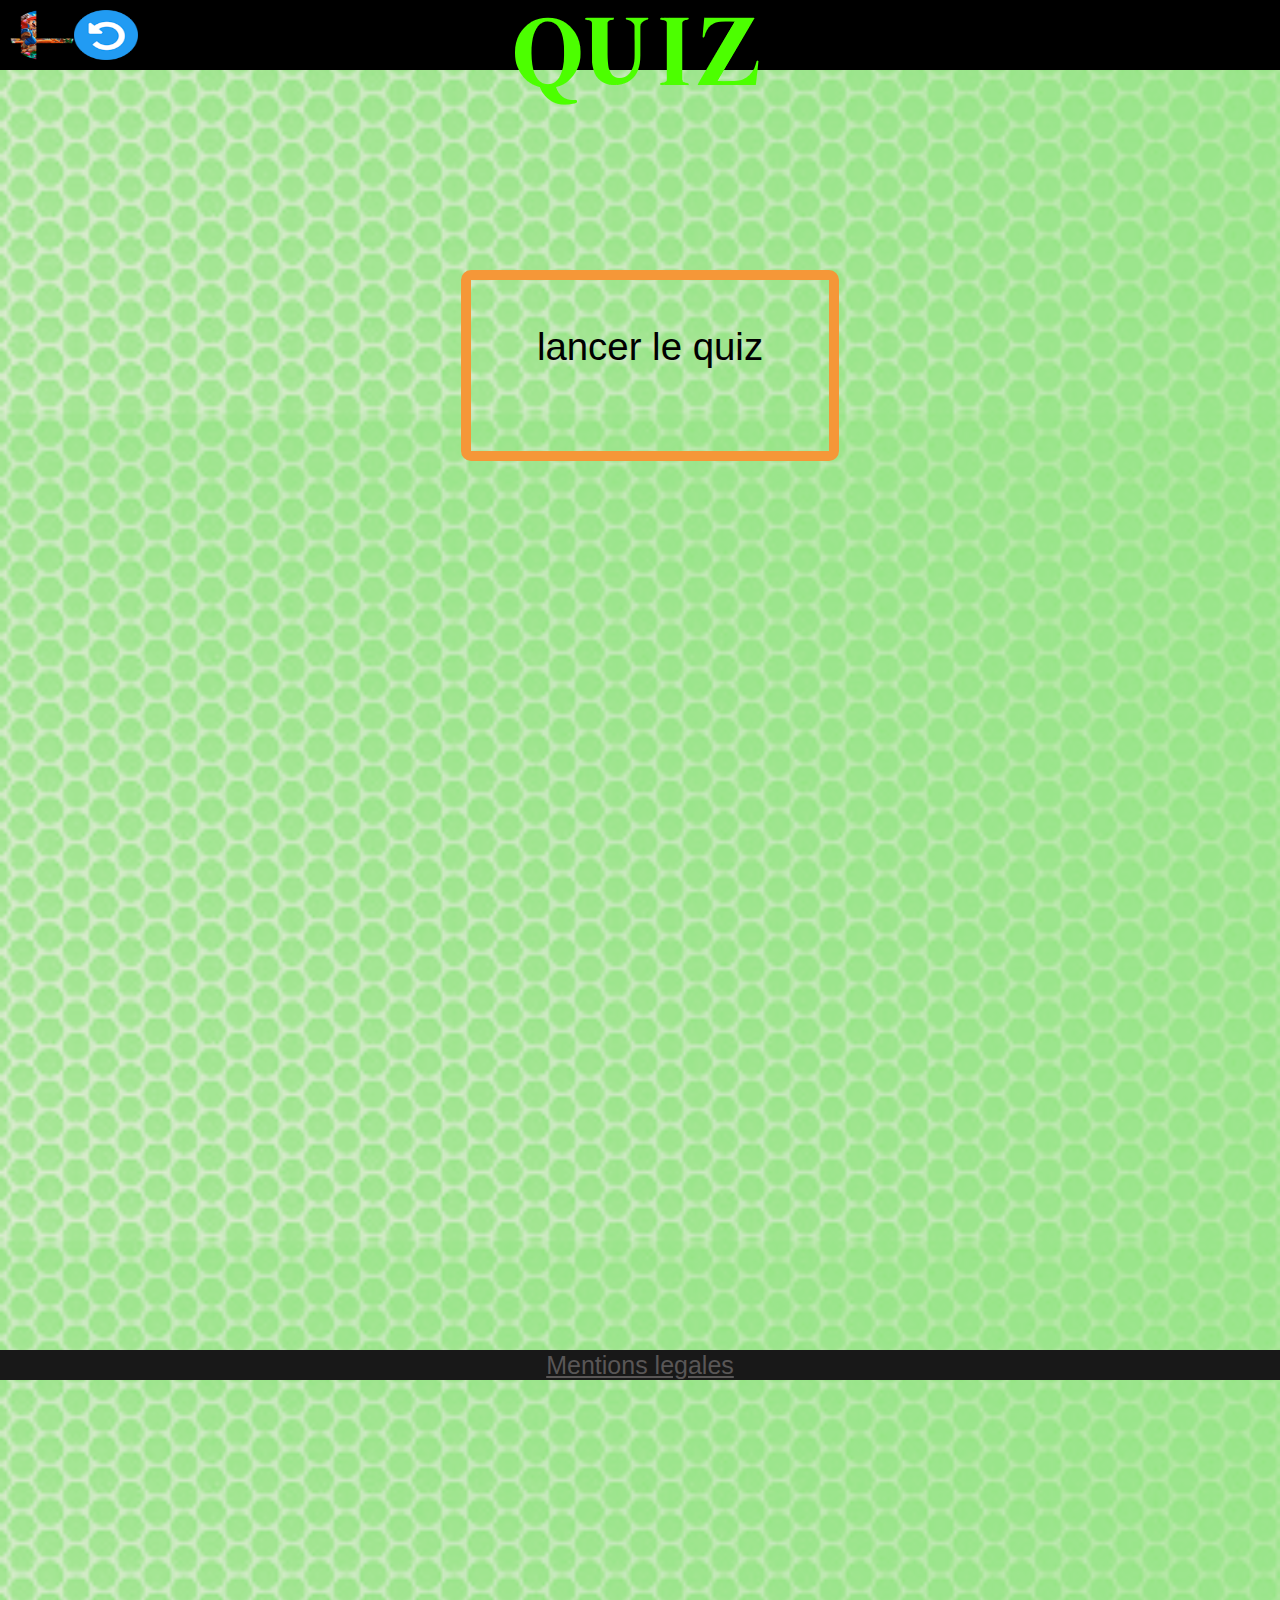
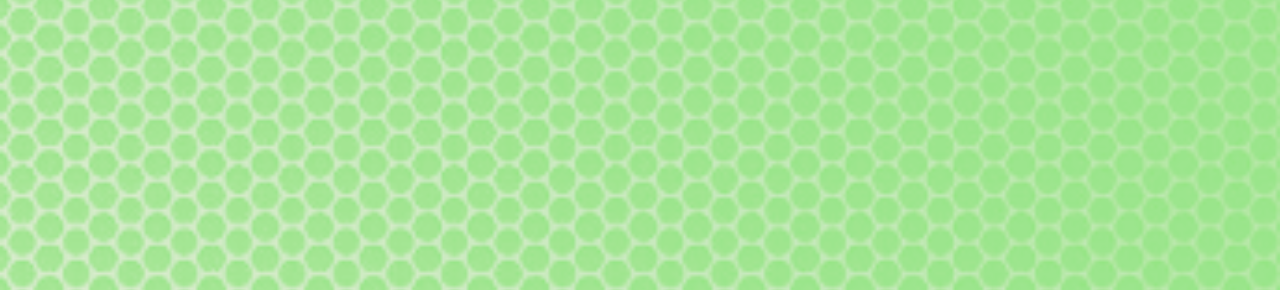
<file: quiz.html>
<!DOCTYPE html>
<meta charset="utf-8">
<link href="projet-smash.css" rel="stylesheet" type="text/css" />
  
<html lang="fr">
  <head>
    <title>Quiz</title>
    <script type="text/javascript" src="projet-smash.js"></script>
    <div class="bend">
      <img src="images/logo_smash.png" alt="Home Icon" onclick="location.href='index.html';">
      <img src="images/restart.png" alt="restart" onclick="location.href='quiz.html';">
    </div>
    <div class="title">
      <img src="images/quiz.png" alt="texte a propos de nous">
    </div>
  </head>

  <body class="quiz">
    <div id="quizz">
      <p id = "start" onclick=ChangeQuestion()>lancer le quiz</p>
    </div>
    <footer>
      <a href="mentionslegal.html" class="legal-link">Mentions legales</a>
    </footer>
  </body>
</file>
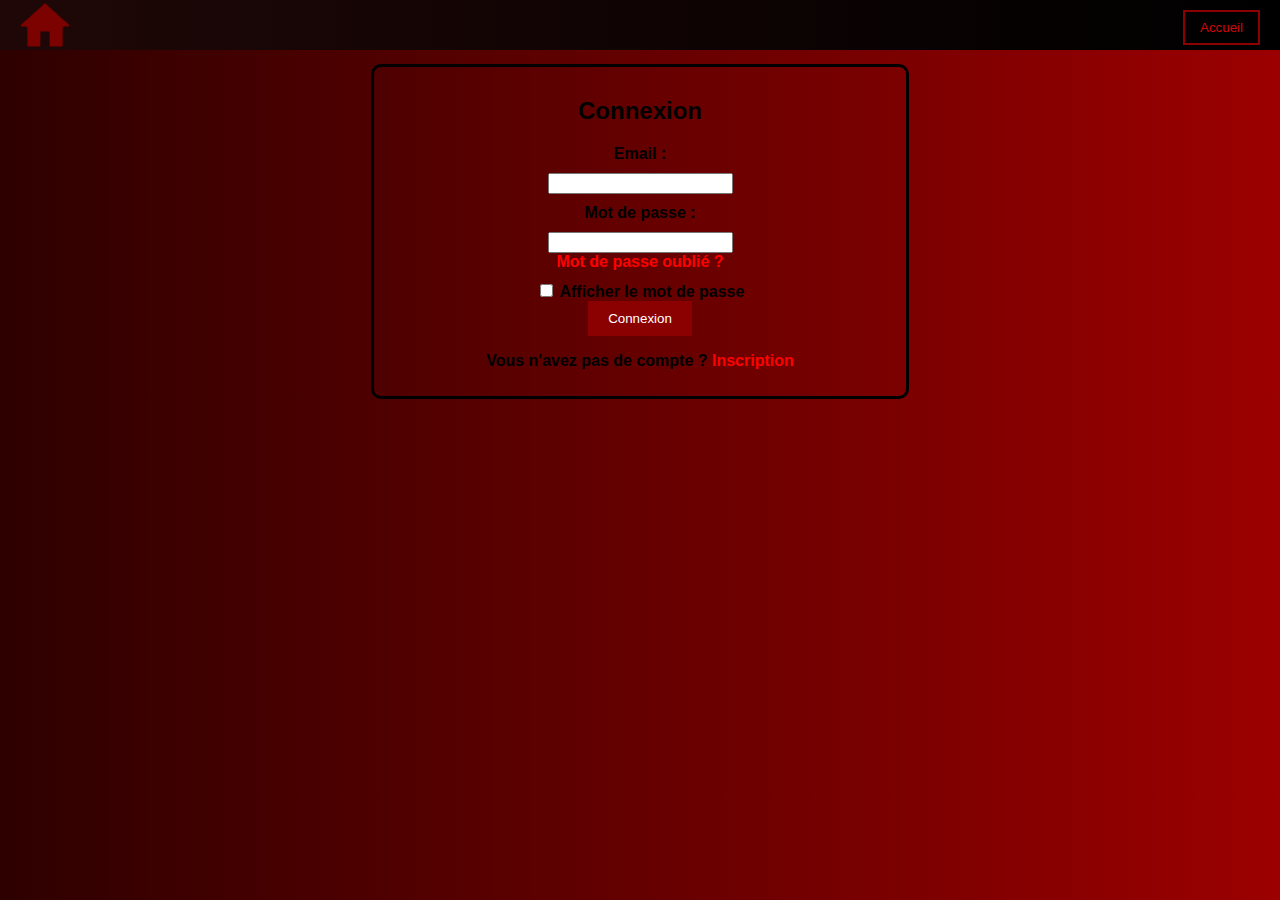
<file: Site pour quiz PHP/connexion.html>
<!DOCTYPE html>
<html lang="fr">
<head>
    <meta charset="UTF-8">
    <meta name="viewport" content="width=device-width, initial-scale=1.0">
    <link rel="stylesheet" href="site.css">
    <title>Quiz</title>
</head>
<body>
    <div class="header"><div class="logo-container">
        <a href="index.html">
            <img src="votre-logo.png" alt="Logo" class="logo">
        </a>
        <div class="buttons-container">
            <button class="header-button" onclick="window.location.href='index.html'">Accueil</button>
        </div>
    </div></div>
    <div class= "connexion-box">
        <b>
            <h2>Connexion</h2>
            <form action="connexion.php" method="post">
                <label for="email">Email :</label>
                <input type="email" id="email" name="email" required>
                <label></label>
    
                <label for="password">Mot de passe :</label>
                <div class="password-container">
                    <input type="password" id="password" name="password" required> 
    
                <label> <a href="motdepasseoublie.html">Mot de passe oublié ?</a></label>
                <input type="checkbox" id="showPassword" onclick="togglePassword()"> Afficher le mot de passe                        
                <label><button type="submit">Connexion</button></label>
            </form>
    
            <p>Vous n'avez pas de compte ? <a href="inscription.html">Inscription</a></p>
        
    </div>
    <script>
        function togglePassword() {
            var passwordInput = document.getElementById("password");
            var showPasswordCheckbox = document.getElementById("showPassword");

            if (showPasswordCheckbox.checked) {
                passwordInput.type = "text";
            } else {
                passwordInput.type = "password";
            }
        }
    </script>
</body>
</html>
</file>
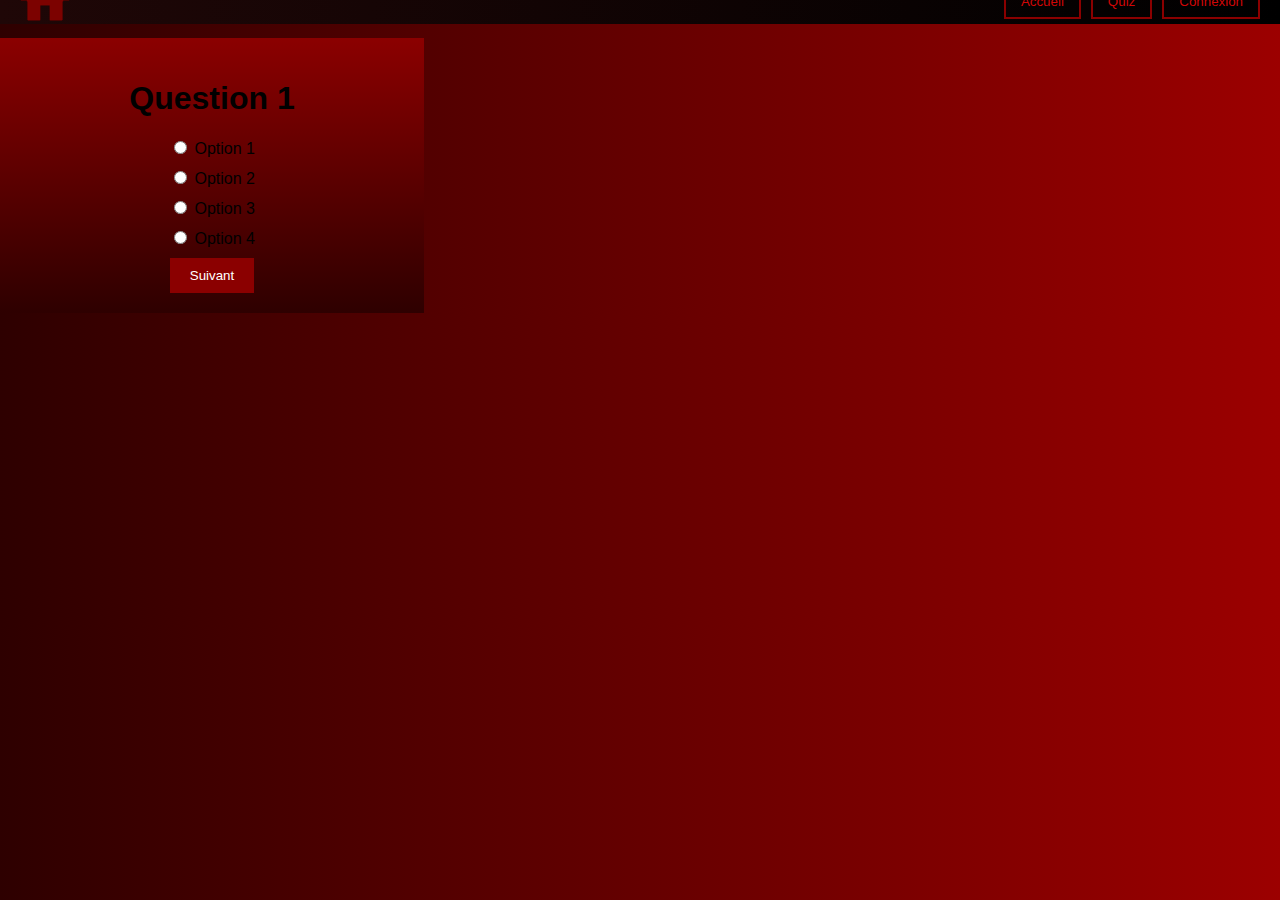
<file: Site pour quiz PHP/index - admin.html>
<!DOCTYPE html>
<html lang="fr">
<head>
    <meta charset="UTF-8">
    <meta name="viewport" content="width=device-width, initial-scale=1.0">
    <link rel="stylesheet" href="site.css">
    <title>Quiz</title>
</head>
<body>
    <div class="header"><div class="logo-container">
        <a href="index.html">
            <img src="votre-logo.png" alt="Logo" class="logo">
        </a>
        <div class="buttons-container">
            <button class="header-button" onclick="window.location.href='index.html'">Accueil</button>
            <button class="header-button" onclick="window.location.href='quiz.html'">Quiz</button>
            <button class="header-button" onclick="window.location.href='connexion.html'">Connexion</button>
        </div>
    </div></div>
    <div class="quiz-container">
        <h1>Question 1</h1>
        <div class="options">
            <label><input type="radio" name="q1" value="option1"> Option 1</label>
            <label><input type="radio" name="q1" value="option2"> Option 2</label>
            <label><input type="radio" name="q1" value="option3"> Option 3</label>
            <label><input type="radio" name="q1" value="option4"> Option 4</label>
        </div>
        <!-- Ajoutez des questions et des options supplémentaires au besoin -->
        <button id="nextButton">Suivant</button>
    </div>
</body>
</html>
</file>
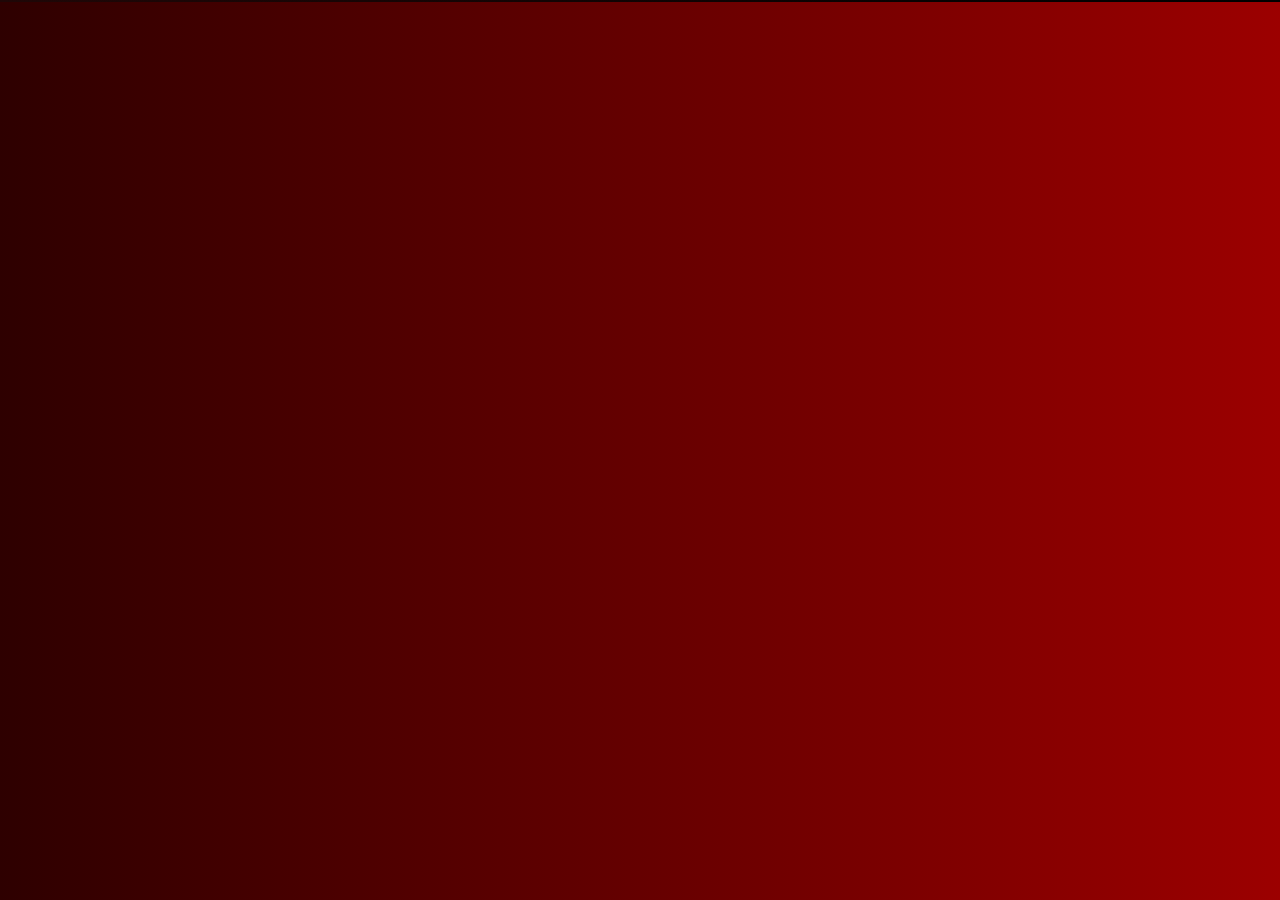
<file: Site pour quiz PHP/index - lambda.html>
<!DOCTYPE html>
<html lang="fr">
<head>
    <meta charset="UTF-8">
    <meta name="viewport" content="width=device-width, initial-scale=1.0">
    <link rel="stylesheet" href="site.css">
    <title>Quiz</title>
</head>
<body>
    <p></p>
    <div class="header"><div class="logo-container">
        <a href="index.html">
            <img src="votre-logo.png" alt="Logo" class="logo">
        </a>
        <div class="buttons-container">
            <button class="header-button" onclick="window.location.href='index.html'">Accueil</button>
            <button class="header-button" onclick="window.location.href='quiz.html'">Quiz</button>
            <button class="header-button" onclick="window.location.href='connexion.html'">Connexion</button>
        </div>
    </div></div>
</body>
</html>
</file>
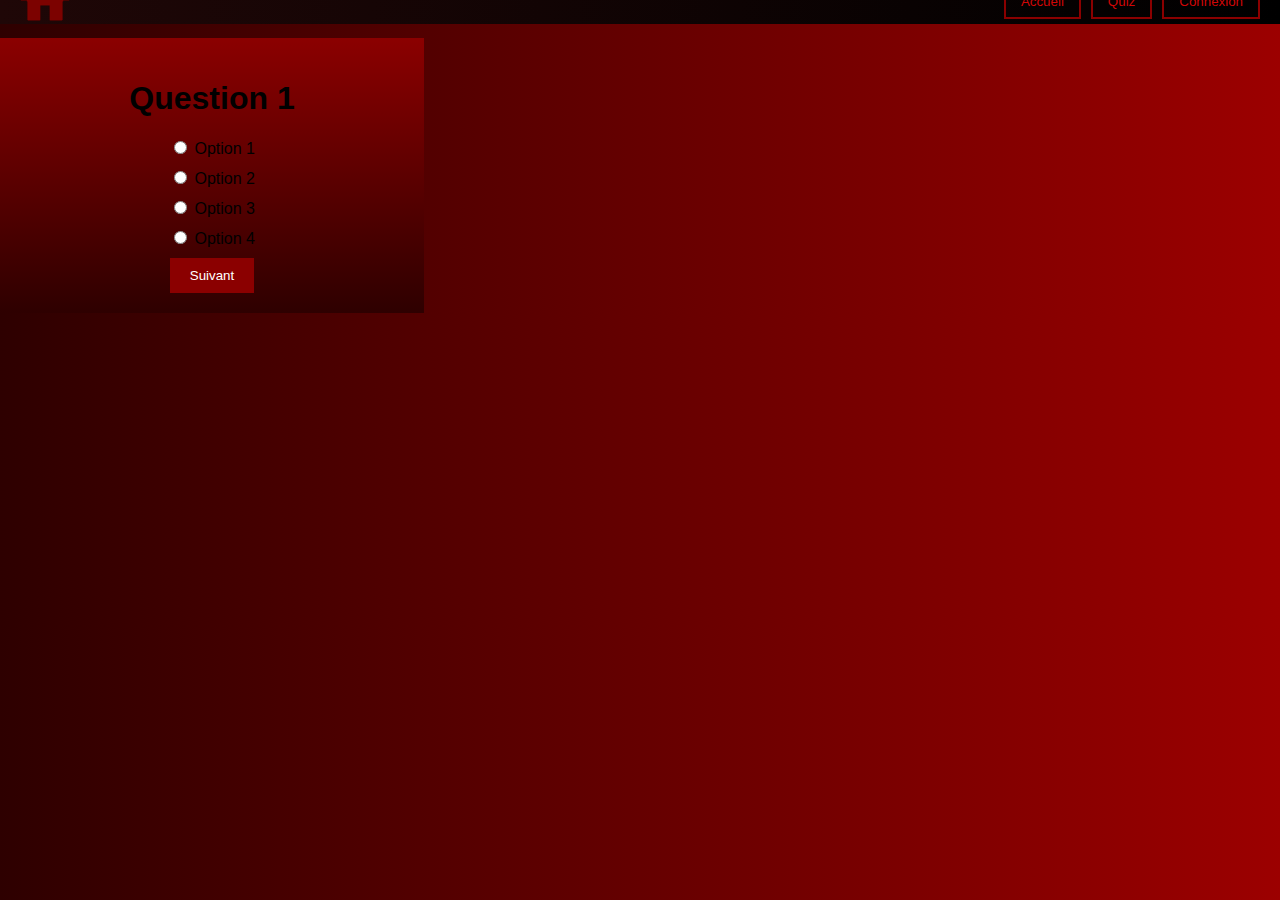
<file: Site pour quiz PHP/inscription.html>
<!DOCTYPE html>
<html lang="fr">
<head>
    <meta charset="UTF-8">
    <meta name="viewport" content="width=device-width, initial-scale=1.0">
    <link rel="stylesheet" href="site.css">
    <title>Quiz</title>
</head>
<body>
    <div class="header"><div class="logo-container">
        <a href="index.html">
            <img src="votre-logo.png" alt="Logo" class="logo">
        </a>
        <div class="buttons-container">
            <button class="header-button" onclick="window.location.href='index.html'">Accueil</button>
            <button class="header-button" onclick="window.location.href='quiz.html'">Quiz</button>
            <button class="header-button" onclick="window.location.href='index.html'">Connexion</button>
        </div>
    </div></div>
    <div class="quiz-container">
        <h1>Question 1</h1>
        <div class="options">
            <label><input type="radio" name="q1" value="option1"> Option 1</label>
            <label><input type="radio" name="q1" value="option2"> Option 2</label>
            <label><input type="radio" name="q1" value="option3"> Option 3</label>
            <label><input type="radio" name="q1" value="option4"> Option 4</label>
        </div>
        <!-- Ajoutez des questions et des options supplémentaires au besoin -->
        <button id="nextButton">Suivant</button>
    </div>
</body>
</html>
</file>
<file: Site pour quiz PHP/site.css>
body {
    margin: 0;
    padding: 0;
    font-family: Arial, sans-serif;
    background: linear-gradient(to left, #9c0000, #2e0000);
}

.header {
    z-index: 2;
    height: 50px;
    position: fixed;
    width: 100%;
    background: linear-gradient(to right, rgb(31, 7, 7), #000000);
    margin-top: -5vw;
}

.header_accueil {
    z-index: 2;
    height: 7vw;
    position: fixed;
    width: 100%;
    background: linear-gradient(to right, rgb(31, 7, 7), #000000);
    margin-top: -5vw;
}

.quiz-container {
    width: 30%;
    margin-top: 3vw;
    text-align: center;
    padding: 20px;
    background: linear-gradient(to bottom, #8B0000, #2e0000);
}

.body {
    margin: 0;
    padding: 0;
    font-family: Arial, sans-serif;
}




.connexion-box {
    width: 40%;
    border: 3px solid #000000;
    text-align: center;
    margin: auto;
    border-radius: 10px;
    margin-top: 5vw;
    padding: 10px;
}

.connexion-box2 {
    width: 40%;
    text-align: center;
    margin: auto;
    margin-top: 10vw;
    padding: 10px;
}

a:link {
    color: rgb(255, 0, 0);
    background-color: transparent;
    text-decoration: none;
    }

.logo-container {
    display: flex;
    justify-content: space-between;
    align-items: center;
    padding: 0 20px;
}

.logo {
    max-height: 100%; 
    max-width: 100%;  
}

.buttons-container {
    display: flex;
    gap: 10px;
}

.header-button {
    border: 2px solid #8B0000;
    background-color: transparent;
    color: #d10606;
    padding: 8px 15px;
    cursor: pointer;
}

.header-button:hover {
    background-color: #8B0000;
    color: white;
}


h1 {
    color: #000000;
}

.options {
    margin-top: 10px;
}

label {
    display: block;
    margin-bottom: 10px;
}

button {
    background-color: #8B0000; 
    color: white;
    padding: 10px 20px;
    border: none;
    cursor: pointer;
}

.button-mainlogin {
    width: 50vw;
    height: 25vw;
    color: #000000; /* Set your desired text color */
    font-size: 7vw; /* Set your desired font size */
    font-family: Impact, Haettenschweiler, 'Arial Narrow Bold', sans-serif;
    border: 3px solid #000000;
    border-radius: 10vw;
    padding: 10px 20px;
    cursor: pointer;
}
.button-mainlogin:hover {
    background-color: #5A0000; 
}

button:hover {
    background-color: #5A0000; 
}
</file>
<file: projet-smash.css>
@font-face {
  font-family: smash;
  src: url(police_smash.ttf);
}

/*fonctions generale*/
body{
  z-index: -100;
  width: 100%;
  height: 100%;
  position: absolute;
  margin: 0%;
  font: oblique;
  font-size: 25px;
  font-family: Impact, Haettenschweiler, 'Arial Narrow Bold', sans-serif;
  color: rgb(0, 0, 0);
}

footer {
  position: absolute;
  bottom: -30px;
  left: 0;
  height: 30px;
  background-color: #181818;
  width: 100%;
  display: flex;
  justify-content: center;
  align-items: center;
}

.bend {
  z-index: 2;
  position: fixed;
  padding: 10px;
  top: 0;
  left: 0;
  width: 100%;
  height: 50px;
  background-color: black;
  color: antiquewhite;
  display: flex;
}

.bend img{
  width: 5%;
}

.title{
  position: fixed;
  z-index: 3;
  font: bold;
  padding: 10px;
  position: fixed;
  top: -8px;
  left: 50%;
  transform: translateX(-50%);
}

@greyscale {
  -webkit-filter: grayscale(100%);
  filter: grayscale (100%)
}

@brightness {
  -webkit-filter: brightness(100%);
  filter: brightness (100%)
}

/*page principale*/
.fond{
  z-index: -1;
  position: absolute;
  width: 100%;
  height: 100%;
}

.fond img{
  width: 100%;
  height: 100%;
}

.button{
    cursor: pointer;
    background-size: cover;
    transition: transform .7s;
    -webkit-filter: brightness(100%);
    filter: brightness(100%)
}

.button:hover{
    transform: scale(1.07);
    filter: brightness(110%);
}

#image1{
    width: 47%;
    height: 47%;
    position: absolute; 
    top: 2%;
    right: 2%;  
}

#image2{
    width: 47%;
    height: 47%;
    position: absolute;
    bottom: 2%;
    right: 2%;
}

#image3{
    width: 47%;
    height: 47%;
    position: absolute;
    top: 2%;
    left: 2%;
    
}

#image4{
    width: 47%;
    height: 47%;
    position: absolute;
    bottom: 2%;
    left: 2%;
    
}

#logo-centre img{
    cursor: pointer;
    position: absolute;
    height: 60%;
    width: 30%;
    top: 20%;
    left: 35%;
}

#image1 img{
  width: 100%;
  height: 100%;
}

#image2 img{
  width: 100%;
  height: 100%;
}

#image3 img{
  width: 100%;
  height: 100%;
}

#image4 img{
  width: 100%;
  height: 100%;
}

/*quiz*/
.quiz{
  position: absolute;
  width: 100%;
  height: 150%;
  margin: 0%;
  background-image: url("images/imagevert.png");
  background-position: center;
  background-repeat: repeat;
  background-size: cover;
}

#quizz{
  position: absolute;
  width: 70%;
  top: 20%;
  left: 15%;
  height: 120%;
}

#next {
  position: absolute;
  top: 40%;
  left: 44.5%;
}

#start{
  text-align: center;
  font-size: 3vw;
  width: 40%;
  margin: 0% 30%;
  height: 5%;
  padding: 5% 0%;
  border: solid 10px rgb(245, 151, 56);
  border-radius: 10px;
}

#question{
  width: 100%;
  text-align: center;
}

#question img{
  z-index: -1;
  top: -3.5%;
  position: absolute;
  left: 25%;
  width: 50%;
}
#pquestion{
  width: 40%;
  text-align: center;
  padding-bottom: 25%;
  padding-left: 30%;
  padding-right: 30%;
}

#reponses{
  text-align: center;
  display: flex;
  width: 100%;
  font-size: 1.5vw;
  top: 50%;
}

#reponses p{
  top: 20%;
  width: 50%;
  margin: 0px 10px;
  padding:3% 0px;
  border: solid 3px rgb(245, 151, 56);
  border-radius: 10px;
}

#reponses p:hover{
  transform: scale(0.95);
  background-color: aliceblue;
}


#mainbox{
  height: 130%;
}

/*combattant*/
.Combatants {
  background-image: url("images/imagejaune.png");
  background-position: center;
  background-repeat: repeat;
  background-size: cover;
}

.persoul{
  position: absolute;
  top: 20%;
  height: 1300%;
  width: 100%;
}

.persoli{
  height: 4.1%;
  list-style-type: none;
}

.container{
  position: absolute;
  width: 60%;
  left: 20%;
}

.persodiv{
  margin: 0;
  width: 29%;
  height: 20%;
  padding-left: 2%;
  float: left;
  color: rgb(0, 0, 0);
}

.transparent{
  -webkit-filter: opacity(10%);
  filter: opacity(10%);
}

.transparent :hover{
  filter: opacity(100%);
}

.persodiv img{  
  -webkit-filter: grayscale(100%);
  filter: grayscale(100%);
  width: 103%;
  height: 103%;
}

.persodiv img:hover{
  filter: grayscale(0%);
}

/*mentions-legal*/

.mentions-legal{
  top: 0%;
  left: 0%;
  background-color: rgb(79, 78, 78);
}

.mentions-legal-texte {
  position: absolute;
  top: 60px;
  left: 0%;
  font: oblique;
  font-size: 30px;
  color: rgb(6, 6, 6);
  padding: 10px;
}

/*histoire*/
.histoire{
  z-index: -1;
  width: 100%;
  height: 100%;
  background-image: url("images/imagebleu.png");
  background-position: center;
  background-repeat: repeat;
  background-size: cover;
}

.histdiv{
  position: absolute;
  top: 20%;
}

.histli{
  padding-bottom: 5%;
  padding-left: 2%;
  padding-right: 2%;
}

/*comment jouer*/
.commentjouer{
  background-image: url("images/imagerouge.png");
  background-position: center;
  background-repeat: repeat;
  background-size: cover;
}

.commentdiv{
  position: absolute;
  top: 20%;
}

.commentli{
  padding-bottom: 5%;
  padding-left: 2%;
  padding-right: 2%;
}

/* a propos de nous*/

.propos-de-nous{
  background-color: rgb(110, 155, 51);
}

.aldwin{
  position: absolute;
  top: 20%;
  left: 5%;
  width: 45%;
}

.paul{
  position: absolute;
  top: 20%;
  right: 5%;
  width: 45%;
}

.legal-link {
    text-decoration: underline;
    cursor: pointer;
    color: #595656; /* Light gray text color */
}
@media screen and (max-width: 320px) { @viewport { width: 320px; } }
</file>
